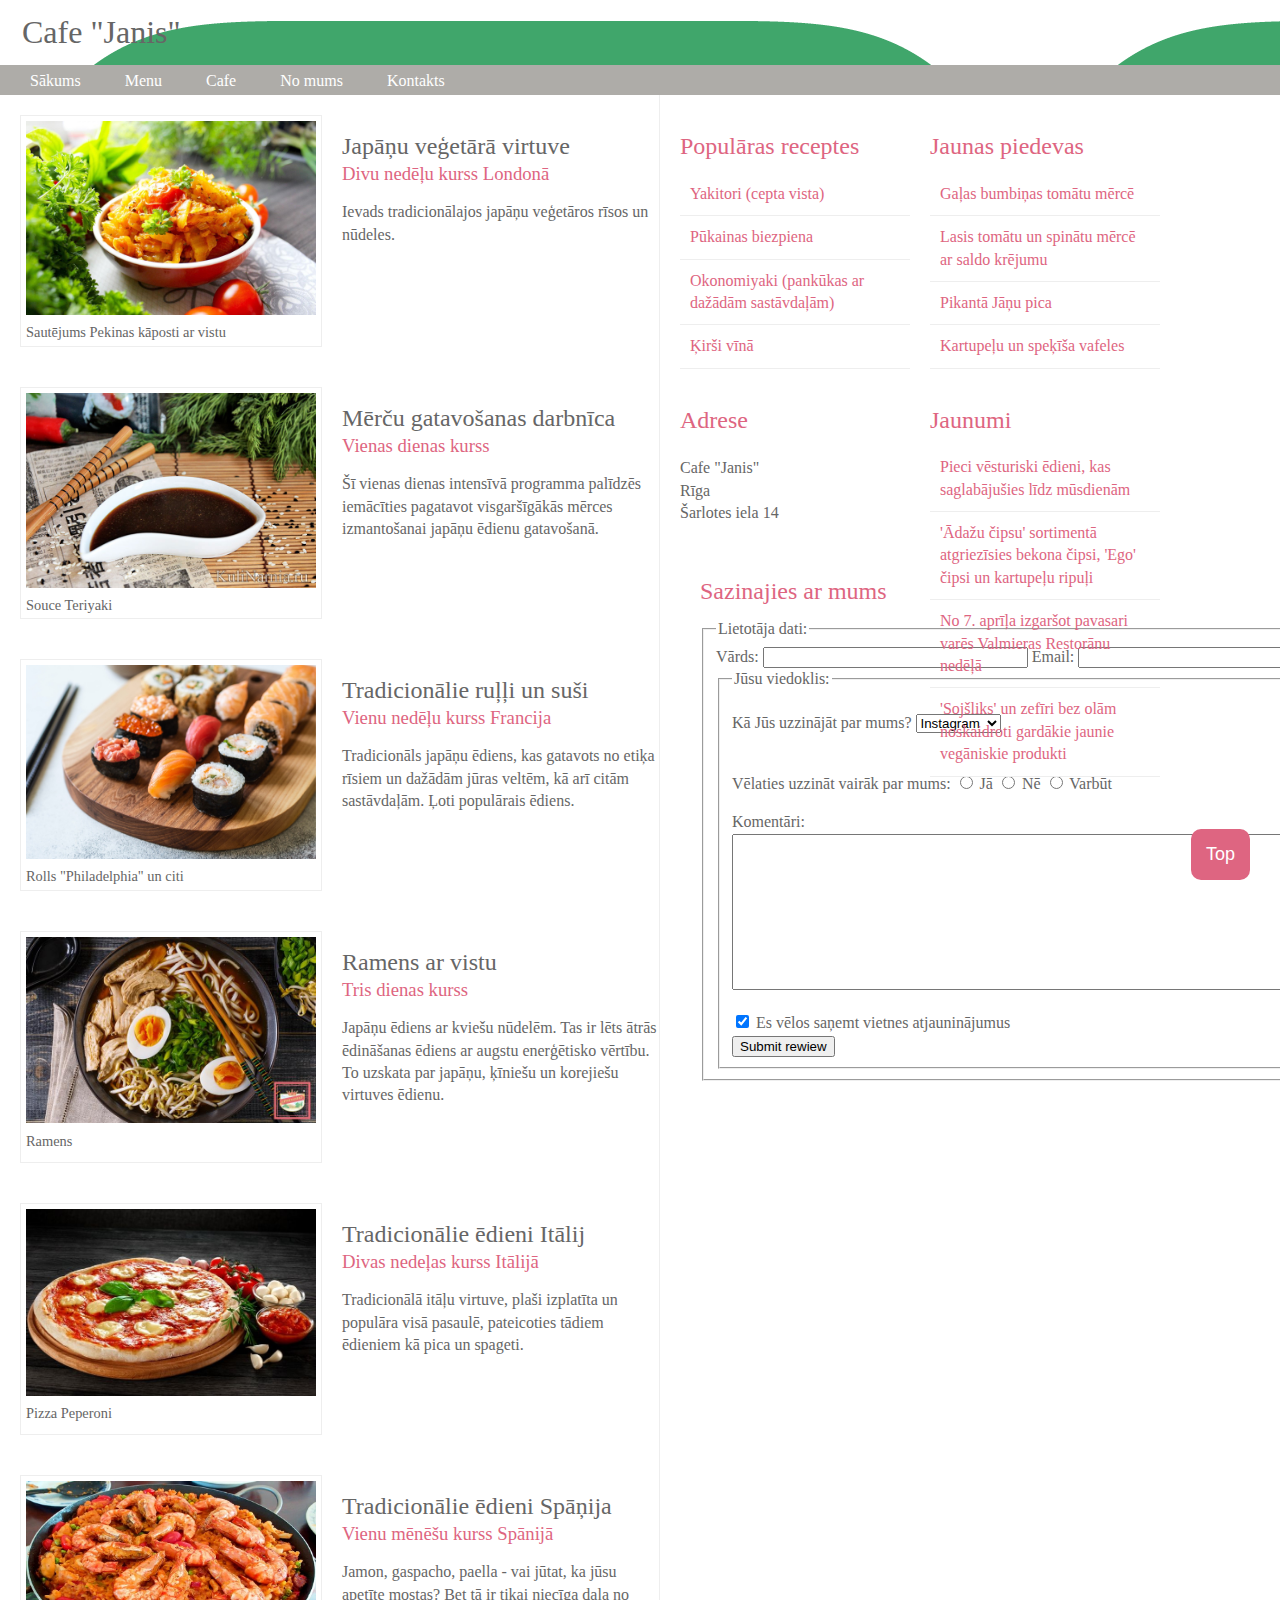
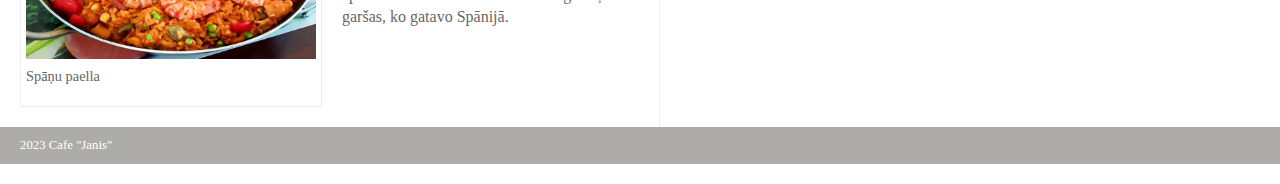
<file: projekta_darba/index.html>
<!DOCTYPE html>
<html lang="lv">
<head>
  <meta charset="UTF-8">
  <meta http-equiv="X-UA-Compatible" content="IE=edge">
  <meta name="viewport" content="width=device-width, initial-scale=1.0">
  <title>Cafe "Janis"</title>
  <link rel="stylesheet" href="style.css">
</head>
<body>
  <div class="wrapper">
    <header>
      <h1>Cafe "Janis"</h1>
      <nav>
        <ul>
          <li><a href="" class="current">Sākums</a></li>
          <li><a href="menu.html">Menu</a></li>
          <li><a href="">Cafe</a></li>
          <li><a href="">No mums</a></li>
          <li><a href="">Kontakts</a></li>
        </ul>
      </nav>
  </header>
  <section class="courses">
    <article>
      <figure>
        <img src="image/bok-choi.jpg" alt="Bok Choi">
        <figcaption>Sautējums Pekinas kāposti ar vistu</figcaption>
      </figure>
      <hgroup>
        <h2>Japāņu veģetārā virtuve</h2>
        <h3>Divu nedēļu kurss Londonā</h3>
      </hgroup>
      <p>Ievads tradicionālajos japāņu veģetāros rīsos un nūdeles.</p>
    </article>
    <article>
      <figure>
        <img src="image/sous-teriyaki.jpg" alt="Sous Teriyaki">
        <figcaption>Souce Teriyaki</figcaption>
      </figure>
      <hgroup>
        <h2>Mērču gatavošanas darbnīca</h2>
        <h3>Vienas dienas kurss</h3>
      </hgroup>
      <p>Šī vienas dienas intensīvā programma palīdzēs iemācīties pagatavot visgaršīgākās mērces izmantošanai japāņu ēdienu gatavošanā.</p>
    </article>
    <article>
      <figure>
        <img src="image/sushi.jpg" alt="Sushi">
        <figcaption>Rolls "Philadelphia" un citi</figcaption>
      </figure>
      <hgroup>
        <h2>Tradicionālie ruļļi un suši</h2>
        <h3>Vienu nedēļu kurss Francija</h3>
      </hgroup>
      <p>Tradicionāls japāņu ēdiens, kas gatavots no etiķa rīsiem un dažādām jūras veltēm, kā arī citām sastāvdaļām. Ļoti populārais ēdiens.</p>
    </article>
    <article>
      <figure>
        <img src="image/ramen.jpg" alt="Ramen">
        <figcaption>Ramens</figcaption>
      </figure>
      <hgroup>
        <h2>Ramens ar vistu</h2>
        <h3>Tris dienas kurss</h3>
      </hgroup>
      <p>Japāņu ēdiens ar kviešu nūdelēm. Tas ir lēts ātrās ēdināšanas ēdiens ar augstu enerģētisko vērtību. To uzskata par japāņu, ķīniešu un korejiešu virtuves ēdienu.</p>
    </article>
    <article>
      <figure>
        <img src="image/pizza.jpg" alt="Pizza">
        <figcaption>Pizza Peperoni</figcaption>
      </figure>
      <hgroup>
        <h2>Tradicionālie ēdieni Itālij</h2>
        <h3>Divas nedeļas kurss Itālijā</h3>
      </hgroup>
      <p>Tradicionālā itāļu virtuve, plaši izplatīta un populāra visā pasaulē, pateicoties tādiem ēdieniem kā pica un spageti. </p>
    </article>
    <article>
      <figure>
        <img src="image/spain.jpg" alt="Paella">
        <figcaption>Spāņu paella</figcaption>
      </figure>
      <hgroup>
        <h2>Tradicionālie ēdieni Spāņija</h2>
        <h3>Vienu mēnēšu kurss Spānijā</h3>
      </hgroup>
      <p>Jamon, gaspacho, paella - vai jūtat, ka jūsu apetīte mostas? Bet tā ir tikai niecīga daļa no garšas, ko gatavo Spānijā.</p>
    </article>
  </section>
  <aside>
    <section class="popular-recipes">
      <h2>Populāras receptes</h2>
      <a href="yakitori.html">Yakitori (cepta vista)</a>
      <a href="piradzini.html">Pūkainas biezpiena</a>
      <a href="okonomiyaki.html">Okonomiyaki (pankūkas ar dažādām sastāvdaļām)</a>
      <a href="ķirši vīnā.html">Ķirši vīnā</a>
    </section>
    <section class="contact-details">
      <h2>Adrese</h2>
      <p>Cafe "Janis"<br>
      Rīga <br>
      Šarlotes iela 14</p>
    </section>
    <aside>
      <section class="reg-form">
        <h2>Sazinajies ar mums</h2>
        <form>
          <fieldset>
            <legend>
              Lietotāja dati:
            </legend>
            <label>
              Vārds:
              <input type="text" name="name" size="30" maxlenght="100">
            </label>
              <label>
              Email:
              <input type="text" name="email" size="30" maxlength="100">
            </label>
            <br>
            <fieldset>
              <legend>
                Jūsu viedoklis:
              </legend>
              <p>
                <label for="hear-about">
                  Kā Jūs uzzinājāt par mums?
                </label>
                <select name="referrer" id="hear-about">
                  <option value="inst">Instagram</option>
                  <option value="facebook">Facebook</option>
                  <option value="reddit">Reddit</option>
                  <option value="whatsapp">Whats'app</option>
                  <option value="google">Google</option>
                </select>
              </p>
              <p>
                <br>
                <label>
                  Vēlaties uzzināt vairāk par mums:
                  <input type="radio" name="rating" value="yes">
                  Jā
                </label>
                <label>
                  <input type="radio" name="rating" value="no">
                  Nē
                </label>
                <label>
                  <input type="radio" name="rating" value="maybe">
                  Varbūt
                </label>
              </p>
              <p>
                <label for="comments">
                  Komentāri:
                </label>
                <br>
                <textarea name="com" id="comments" cols="80" rows="10"></textarea>
              </p>
              <label>
                <input type="checkbox" name="subcribe" checked="checked">
                Es vēlos saņemt vietnes atjauninājumus
              </label>
              <br>
              <input type="submit" value="Submit rewiew">
            </fieldset>
          </fieldset>
        </form>
      </section>
    </aside>
  </aside>
  <aside>
    <section class="jaunas-piedevas">
      <h2>Jaunas piedevas</h2>
      <a href="bumbiņas.html">Gaļas bumbiņas tomātu mērcē</a>
      <a href="lasis.html">Lasis tomātu un spinātu mērcē ar saldo krējumu</a>
      <a href="pica.html">Pikantā Jāņu pica</a>
      <a href="vafeles.html">Kartupeļu un speķīša vafeles</a>
    </section>
  </aside>
  <aside>
    <section class="news">
      <h2>Jaunumi</h2>
      <a href="https://www.delfi.lv/tasty/jaunumi/pieci-vesturiski-edieni-kas-saglabajusies-lidz-musdienam.d?id=54845096">Pieci vēsturiski ēdieni, kas saglabājušies līdz mūsdienām</a>
      <a href="https://www.delfi.lv/tasty/jaunumi/adazu-cipsu-sortimenta-atgriezisies-bekona-cipsi-ego-cipsi-un-kartupelu-ripuli.d?id=55355798">'Ādažu čipsu' sortimentā atgriezīsies bekona čipsi, 'Ego' čipsi un kartupeļu ripuļi</a>
      <a href="https://www.delfi.lv/tasty/jaunumi/no-7-aprila-izgarsot-pavasari-vares-valmieras-restoranu-nedela.d?id=55362602">No 7. aprīļa izgaršot pavasari varēs Valmieras Restorānu nedēļā</a>
      <a href="https://www.delfi.lv/tasty/jaunumi/sojsliks-un-zefiri-bez-olam-noskaidroti-gardakie-jaunie-veganiskie-produkti.d?id=55338058">'Sojšliks' un zefīri bez olām noskaidroti gardākie jaunie vegāniskie produkti</a>
    </section>
  </aside>
<footer>
  2023 Cafe "Janis"
</footer>
</div>
<button onclick="topFunction()" id="myBtn" title="Go to top">Top</button>
<script src="main.js"></script>
</body>
</html>
</file>
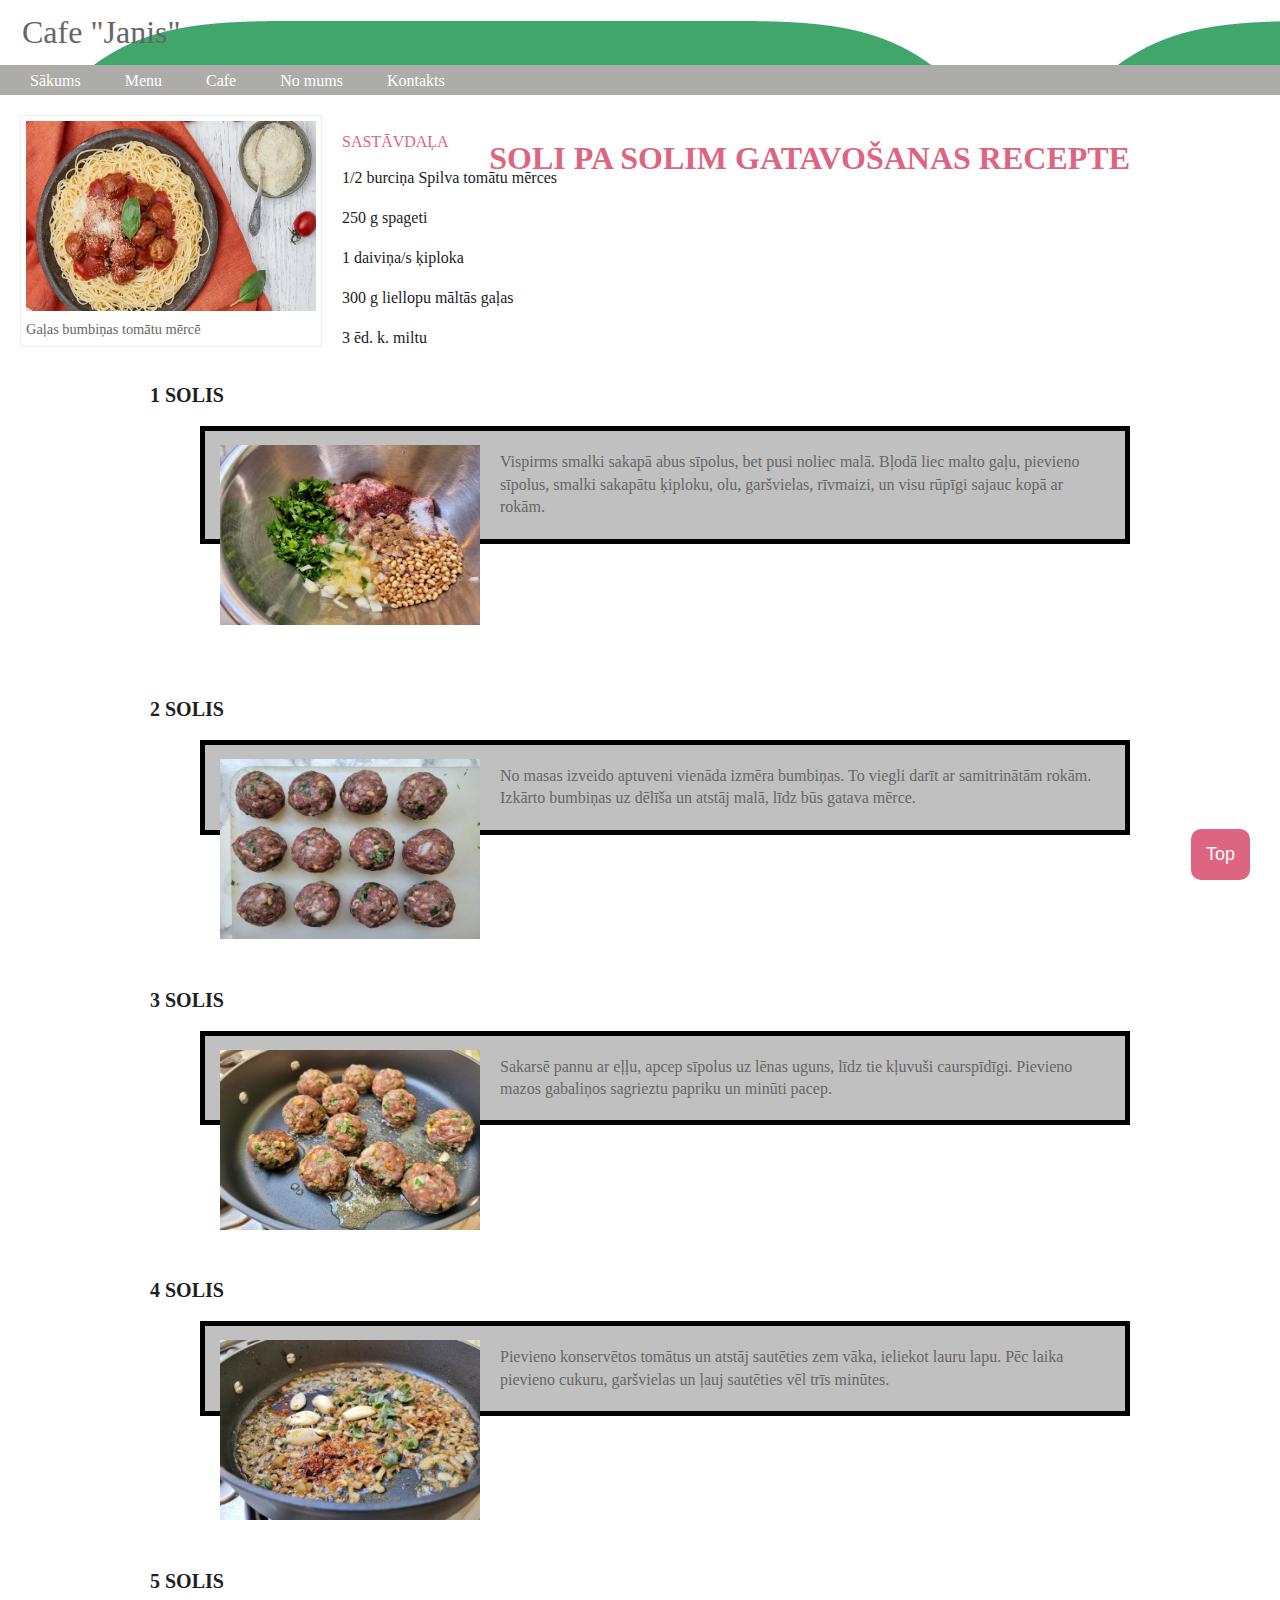
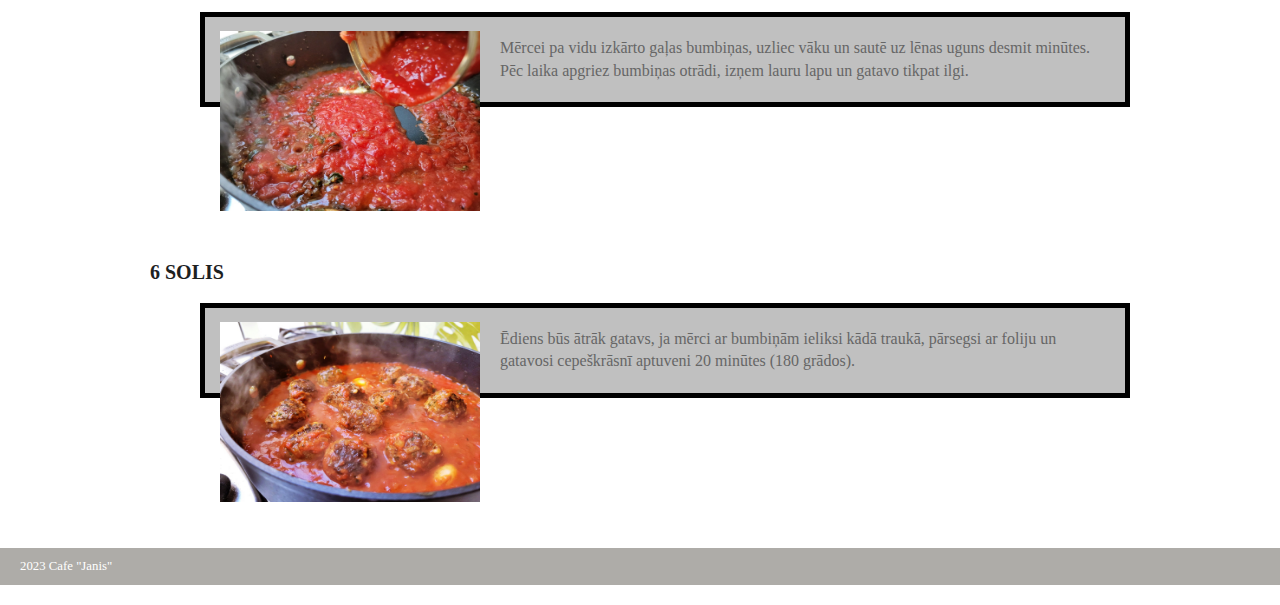
<file: projekta_darba/bumbiņas.html>
<!DOCTYPE html>
<html lang="en">
<head>
  <meta charset="UTF-8">
  <meta http-equiv="X-UA-Compatible" content="IE=edge">
  <meta name="viewport" content="width=device-width, initial-scale=1.0">
  <title>Gaļas bumbiņas tomātu mērcē</title>
  <link rel="stylesheet" href="style.css">
</head>
<body>
  <div class="wrapper">
  <header>
    <h1>Cafe "Janis"</h1>
    <nav>
      <ul>
        <li><a href="index.html" class="current">Sākums</a></li>
        <li><a href="menu.html">Menu</a></li>
        <li><a href="">Cafe</a></li>
        <li><a href="">No mums</a></li>
        <li><a href="">Kontakts</a></li>
      </ul>
    </nav>
</header>
<section class="recept"></section>
  <div class="body-yakitori">
    <div class="header-yakitori">
      <figure>
        <img src="image/bumbiņas.jpg" alt="Okonomiyaki" class="img-yak">
        <figcaption>Gaļas bumbiņas tomātu mērcē</figcaption>
      </figure>
    <div class="ingr-yakitori">
      <p class="ingr-txt"><span>SASTĀVDAĻA</span> <br>
        <ul>
          <li class="recipe-ing">1/2 burciņa Spilva tomātu mērces</li><br>
          <li class="recipe-ing">250 g spageti</li><br>
          <li class="recipe-ing">1 daiviņa/s ķiploka</li><br>
          <li class="recipe-ing">300 g liellopu māltās gaļas</li><br>
          <li class="recipe-ing">3 ēd. k. miltu</li><br>
        </ul>
      </div>
      <div class="recept-yakitori">
        <h1 class="h1-yak">SOLI PA SOLIM GATAVOŠANAS RECEPTE</h1>
          <div class="recept-step">
            <h3 class="recept-title-step">1 SOLIS</h3>
            <img src="image/bumb1.jpg" alt="" class="recept-image-step-ķir">
            <p class="recept-txt">Vispirms smalki sakapā abus sīpolus, bet pusi noliec malā. Bļodā liec malto gaļu, pievieno sīpolus, smalki sakapātu ķiploku, olu, garšvielas, rīvmaizi, un visu rūpīgi sajauc kopā ar rokām.</p>
          </div>
          <div class="recept-step">
            <h3 class="recept-title-step">2 SOLIS</h3>
            <img src="image/bumb2.jpg" alt="" class="recept-image-step-ķir">
            <p class="recept-txt">No masas izveido aptuveni vienāda izmēra bumbiņas. To viegli darīt ar samitrinātām rokām. Izkārto bumbiņas uz dēlīša un atstāj malā, līdz būs gatava mērce.</p>
          </div>
          <div class="recept-step">
            <h3 class="recept-title-step">3 SOLIS</h3>
            <img src="image/bumb3.jpg" alt="" class="recept-image-step-ķir">
            <p class="recept-txt">Sakarsē pannu ar eļļu, apcep sīpolus uz lēnas uguns, līdz tie kļuvuši caurspīdīgi. Pievieno mazos gabaliņos sagrieztu papriku un minūti pacep.</p>
          </div>
          <div class="recept-step">
            <h3 class="recept-title-step">4 SOLIS</h3>
            <img src="image/bumb4.jpg" alt="" class="recept-image-step-ķir">
            <p class="recept-txt">Pievieno konservētos tomātus un atstāj sautēties zem vāka, ieliekot lauru lapu. Pēc laika pievieno cukuru, garšvielas un ļauj sautēties vēl trīs minūtes.</p>
          </div>
          <div class="recept-step">
            <h3 class="recept-title-step">5 SOLIS</h3>
            <img src="image/bumb5.jpg" alt="" class="recept-image-step-ķir">
            <p class="recept-txt">Mērcei pa vidu izkārto gaļas bumbiņas, uzliec vāku un sautē uz lēnas uguns desmit minūtes. Pēc laika apgriez bumbiņas otrādi, izņem lauru lapu un gatavo tikpat ilgi.</p>
          </div>
          <div class="recept-step">
            <h3 class="recept-title-step">6 SOLIS</h3>
            <img src="image/bumb6.jpg" alt="" class="recept-image-step-ķir">
            <p class="recept-txt">Ēdiens būs ātrāk gatavs, ja mērci ar bumbiņām ieliksi kādā traukā, pārsegsi ar foliju un gatavosi cepeškrāsnī aptuveni 20 minūtes (180 grādos).</p>
          </div>
        </div>
      </div>
      <footer>
        2023 Cafe "Janis"
      </footer>
      <button onclick="topFunction()" id="myBtn" title="Go to top">Top</button>
      <script src="main.js"></script>
  </body>
</html>
</file>
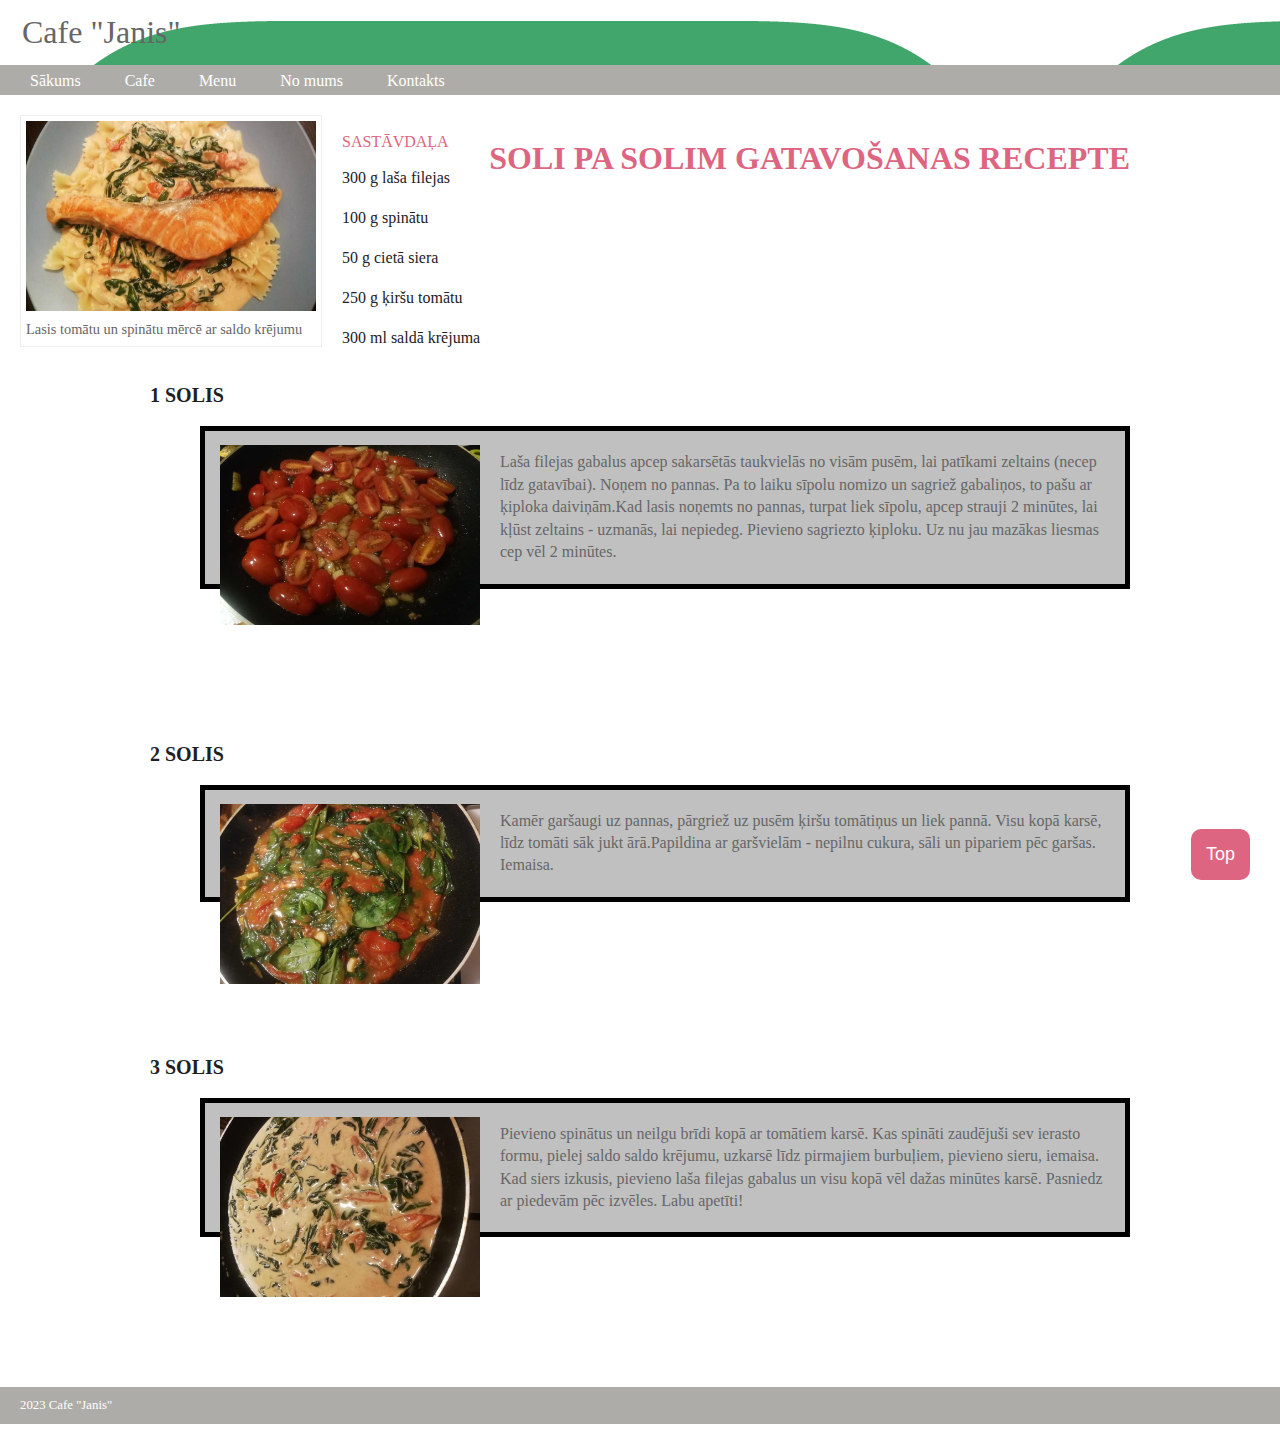
<file: projekta_darba/lasis.html>
<!DOCTYPE html>
<html lang="en">
<head>
  <meta charset="UTF-8">
  <meta http-equiv="X-UA-Compatible" content="IE=edge">
  <meta name="viewport" content="width=device-width, initial-scale=1.0">
  <title>Lasis tomātu un spinātu mērcē ar saldo krējumu</title>
  <link rel="stylesheet" href="style.css">
</head>
<body>
  <div class="wrapper">
  <header>
    <h1>Cafe "Janis"</h1>
    <nav>
      <ul>
        <li><a href="index.html" class="current">Sākums</a></li>
        <li><a href="menu.html">Cafe</a></li>
        <li><a href="">Menu</a></li>
        <li><a href="">No mums</a></li>
        <li><a href="">Kontakts</a></li>
      </ul>
    </nav>
</header>
<section class="recept"></section>
  <div class="body-yakitori">
    <div class="header-yakitori">
      <figure>
        <img src="image/lasis.jpg" alt="Okonomiyaki" class="img-yak">
        <figcaption>Lasis tomātu un spinātu mērcē ar saldo krējumu</figcaption>
      </figure>
    <div class="ingr-yakitori">
      <p class="ingr-txt"><span>SASTĀVDAĻA</span> <br>
        <ul>
          <li class="recipe-ing">300 g laša filejas</li><br>
          <li class="recipe-ing">100 g spinātu</li><br>
          <li class="recipe-ing">50 g cietā siera</li><br>
          <li class="recipe-ing">250 g ķiršu tomātu</li><br>
          <li class="recipe-ing">300 ml saldā krējuma</li><br>
        </ul>
      </div>
      <div class="recept-yakitori">
        <h1 class="h1-yak">SOLI PA SOLIM GATAVOŠANAS RECEPTE</h1>
          <div class="recept-step">
            <h3 class="recept-title-step">1 SOLIS</h3>
            <img src="image/lasis1.jpg" alt="" class="recept-image-step-ķir">
            <p class="recept-txt">Laša filejas gabalus apcep sakarsētās taukvielās no visām pusēm, lai patīkami zeltains (necep līdz gatavībai). Noņem no pannas. Pa to laiku sīpolu nomizo un sagriež gabaliņos, to pašu ar ķiploka daiviņām.Kad lasis noņemts no pannas, turpat liek sīpolu, apcep strauji 2 minūtes, lai kļūst zeltains - uzmanās, lai nepiedeg. Pievieno sagriezto ķiploku. Uz nu jau mazākas liesmas cep vēl 2 minūtes.</p>
          </div>
          <div class="recept-step">
            <h3 class="recept-title-step">2 SOLIS</h3>
            <img src="image/lasis2.jpg" alt="" class="recept-image-step-ķir">
            <p class="recept-txt">Kamēr garšaugi uz pannas, pārgriež uz pusēm ķiršu tomātiņus un liek pannā. Visu kopā karsē, līdz tomāti sāk jukt ārā.Papildina ar garšvielām - nepilnu cukura, sāli un pipariem pēc garšas. Iemaisa.</p>
          </div>
          <div class="recept-step">
            <h3 class="recept-title-step">3 SOLIS</h3>
            <img src="image/lasis3.jpg" alt="" class="recept-image-step-ķir">
            <p class="recept-txt">Pievieno spinātus un neilgu brīdi kopā ar tomātiem karsē. Kas spināti zaudējuši sev ierasto formu, pielej saldo saldo krējumu, uzkarsē līdz pirmajiem burbuļiem, pievieno sieru, iemaisa. Kad siers izkusis, pievieno laša filejas gabalus un visu kopā vēl dažas minūtes karsē. Pasniedz ar piedevām pēc izvēles. Labu apetīti!</p>
          </div>
        </div>
      </div>
      <footer>
        2023 Cafe "Janis"
      </footer>
      <button onclick="topFunction()" id="myBtn" title="Go to top">Top</button>
      <script src="main.js"></script>
  </body>
</html>
</file>
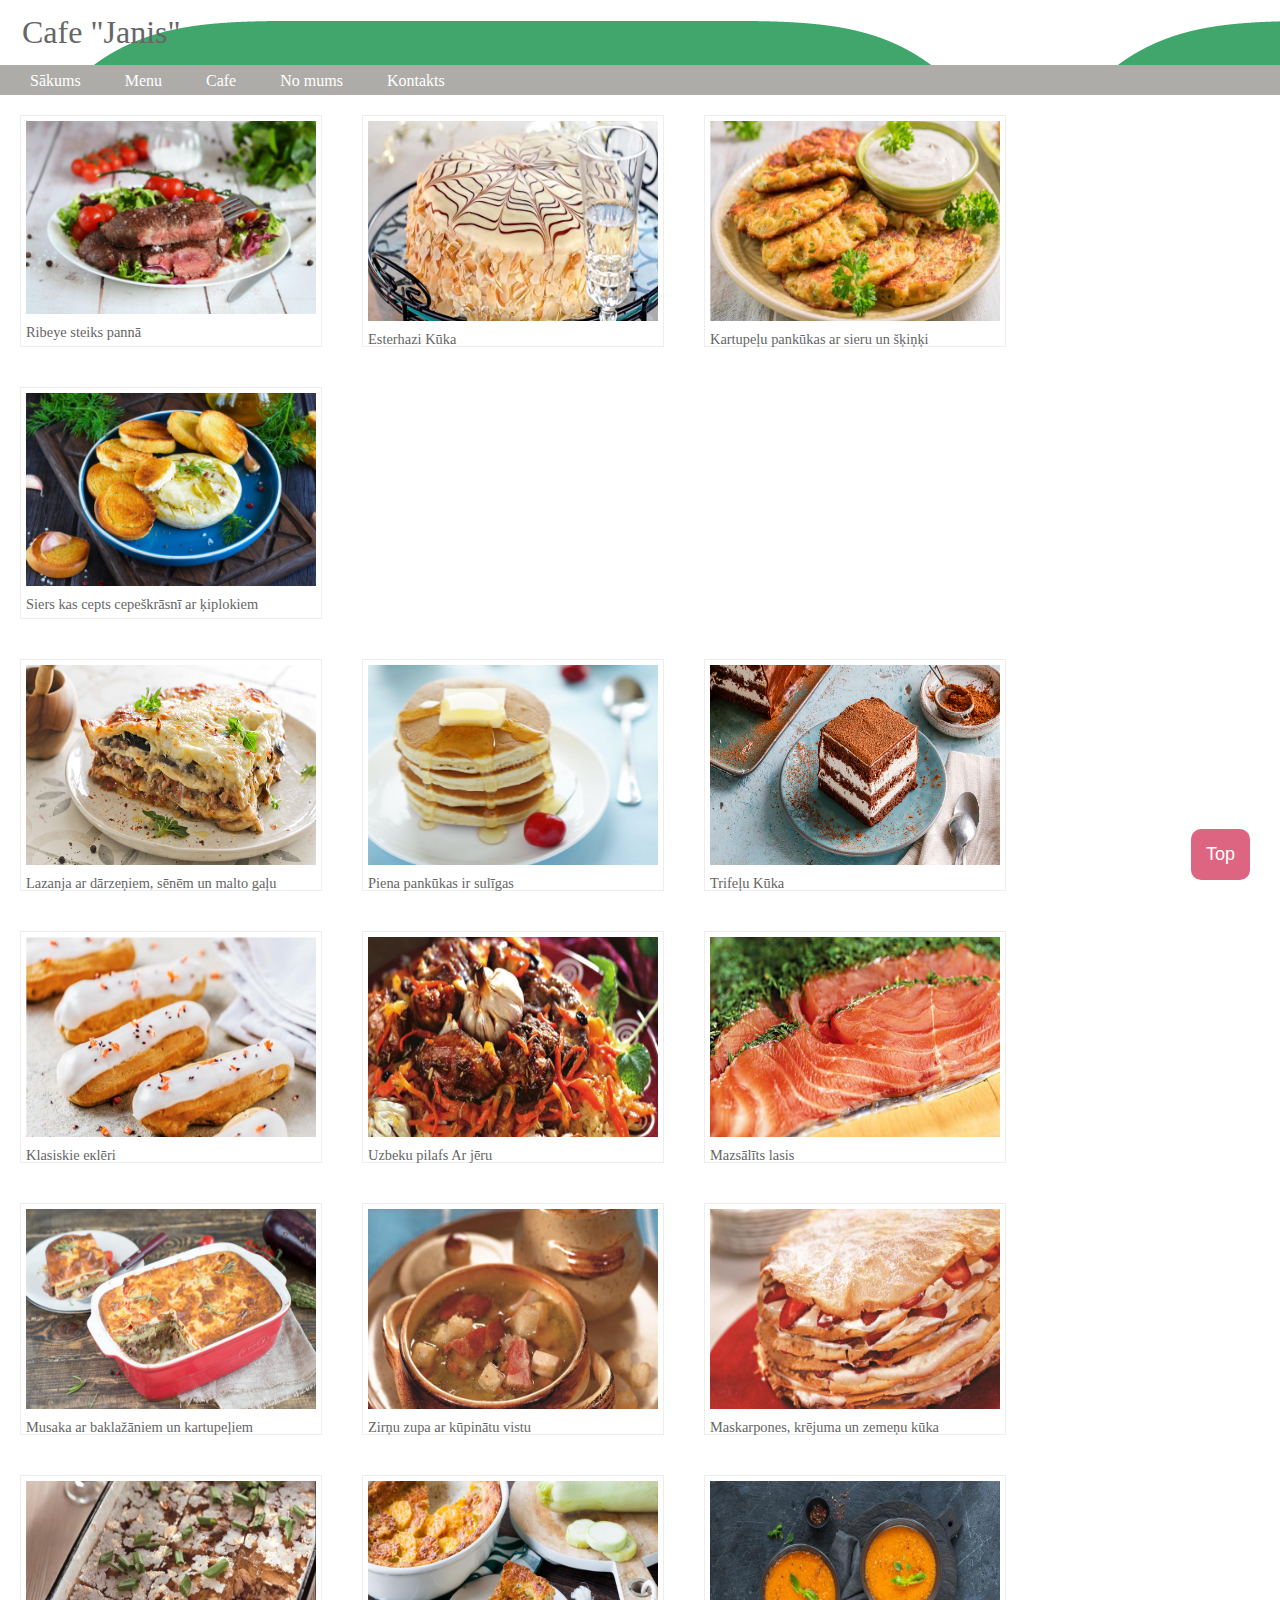
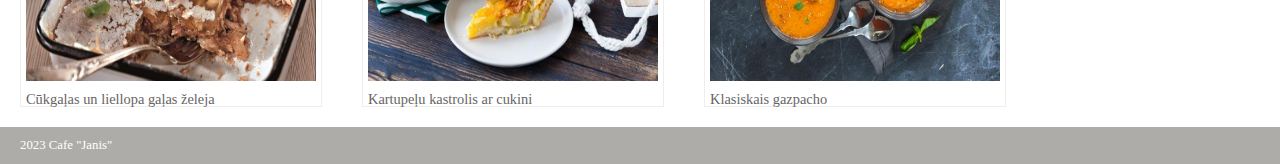
<file: projekta_darba/menu.html>
<!DOCTYPE html>
<html lang="en">
<head>
  <meta charset="UTF-8">
  <meta http-equiv="X-UA-Compatible" content="IE=edge">
  <meta name="viewport" content="width=device-width, initial-scale=1.0">
  <title> Cafe "Janis"</title>
  <link rel="stylesheet" href="style.css">
</head>
<body>
  <header>
    <h1>Cafe "Janis"</h1>
    <nav>
      <ul>
        <li><a href="index.html" class="current">Sākums</a></li>
        <li><a href="menu.html">Menu</a></li>
        <li><a href="">Cafe</a></li>
        <li><a href="">No mums</a></li>
        <li><a href="">Kontakts</a></li>
      </ul>
    </nav>
</header>
<section class="menu">
    <figure class="ribay-menu">
      <img src="image/steik-ribai-na-skovorode_1602230082_11_max.jpg" alt="Steik Ribai">
      <figcaption>Ribeye steiks pannā</figcaption>
    </figure>
    <figure class="sub-center">
      <img class="pank-img" src="image/tort2.jpg" alt="Syr">
      <figcaption>Esterhazi Kūka</figcaption>
    </figure>
    <figure class="sub-center">
      <img class="pank-img" src="image/kart.jpg" alt="Syr">
      <figcaption>Kartupeļu pankūkas ar sieru un šķiņķi</figcaption>
    </figure>
    <figure>
      <img src="image/syr-kamamber-zapechennyi-v-duxovke-s-chesnokom_1648281718_11_max.jpg" alt="Syr">
      <figcaption>Siers kas cepts cepeškrāsnī ar ķiplokiem</figcaption>
    </figure>
  <article class="pank-menu">
    <figure>
      <img class="pank-img" src="image/lazania.jpg" alt="Syr">
      <figcaption>Lazanja ar dārzeņiem, sēnēm un malto gaļu</figcaption>
    </figure>
    <figure class="sub-center">
      <img class="pank-img" src="image/pankeiki-na-moloke_1614588045_9_max.jpg" alt="Syr">
      <figcaption>Piena pankūkas ir sulīgas</figcaption>
    </figure>
    <figure class="sub-center">
      <img class="pank-img" src="image/tort.jpg" alt="Syr">
      <figcaption>Trifeļu Kūka</figcaption>
    </figure>
    <figure class="sub-center">
      <img class="pank-img" src="image/ekleri.jpg" alt="Syr">
      <figcaption>Klasiskie eкlēri</figcaption>
    </figure>
    <figure class="sub-center">
      <img class="pank-img" src="image/plovjpg.jpg" alt="Syr">
      <figcaption>Uzbeku pilafs Ar jēru</figcaption>
    </figure>
    <figure class="sub-center">
      <img class="pank-img" src="image/lasos.jpg" alt="Syr">
      <figcaption>Mazsālīts lasis</figcaption>
    </figure>
    <figure class="sub-center">
      <img class="pank-img" src="image/musaka.jpg" alt="Syr">
      <figcaption>Musaka ar baklažāniem un kartupeļiem</figcaption>
    </figure>
    <figure class="sub-center">
      <img class="pank-img" src="image/soup.jpg" alt="Syr">
      <figcaption>Zirņu zupa ar kūpinātu vistu</figcaption>
    </figure>
    <figure class="sub-center">
      <img class="pank-img" src="image/mascorpone.jpg" alt="Syr">
      <figcaption>Maskarpones, krējuma un zemeņu kūka</figcaption>
    </figure>
    <figure class="sub-center">
      <img class="pank-img" src="image/holod.jpg" alt="Syr">
      <figcaption>Cūkgaļas un liellopa gaļas želeja</figcaption>
    </figure>
    <figure class="sub-center">
      <img class="pank-img" src="image/kabachol.jpg" alt="Syr">
      <figcaption>Kartupeļu kastrolis ar cukini</figcaption>
    </figure>
    <figure class="sub-center">
      <img class="pank-img" src="image/caspacho.jpg" alt="Syr">
      <figcaption>Klasiskais gazpacho</figcaption>
    </figure>
</section>
<footer>
  2023 Cafe "Janis"
</footer>
</div>
<button onclick="topFunction()" id="myBtn" title="Go to top">Top</button>
<script src="main.js"></script>
</body>
</html>
</file>
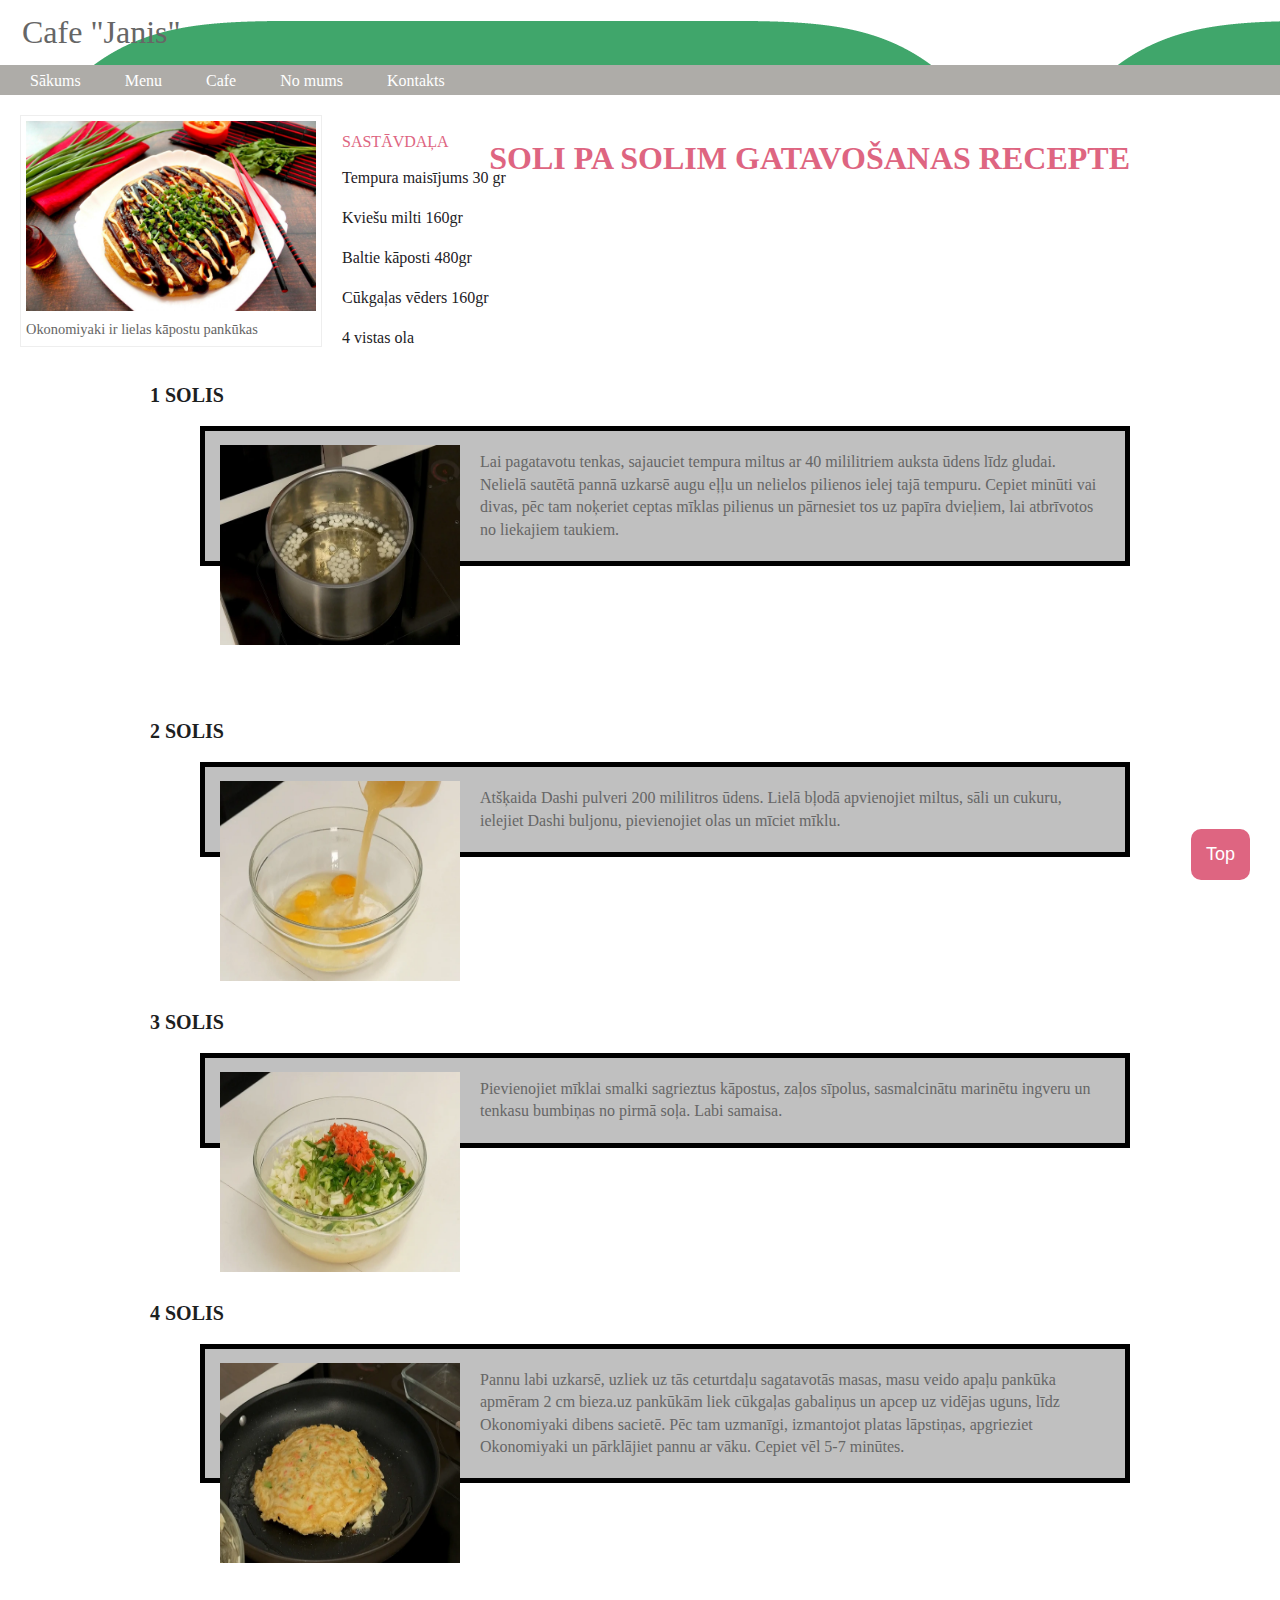
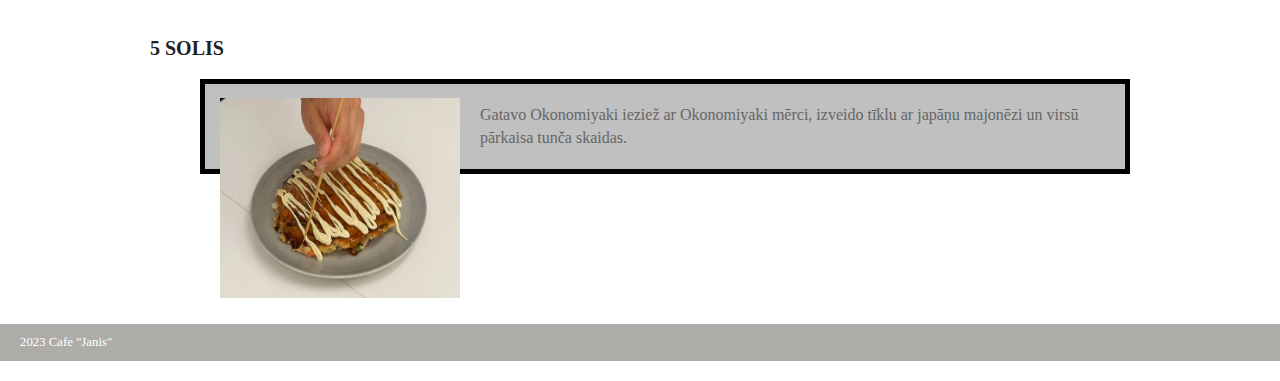
<file: projekta_darba/okonomiyaki.html>
<!DOCTYPE html>
<html lang="en">
<head>
  <meta charset="UTF-8">
  <meta http-equiv="X-UA-Compatible" content="IE=edge">
  <meta name="viewport" content="width=device-width, initial-scale=1.0">
  <title>Okonomiyaki</title>
  <link rel="stylesheet" href="style.css">
</head>
<body>
  <div class="wrapper">
  <header>
    <h1>Cafe "Janis"</h1>
    <nav>
      <ul>
        <li><a href="index.html" class="current">Sākums</a></li>
        <li><a href="menu.html">Menu</a></li>
        <li><a href="">Cafe</a></li>
        <li><a href="">No mums</a></li>
        <li><a href="">Kontakts</a></li>
      </ul>
    </nav>
</header>
<section class="recept"></section>
  <div class="body-yakitori">
    <div class="header-yakitori">
      <figure>
        <img src="image/okonomiyaki.jpg" alt="Okonomiyaki" class="img-yak">
        <figcaption>Okonomiyaki ir lielas kāpostu pankūkas</figcaption>
      </figure>
    <div class="ingr-yakitori">
      <p class="ingr-txt"><span>SASTĀVDAĻA</span> <br>
        <ul>
          <li class="recipe-ing">Tempura maisījums 30 gr</li><br>
          <li class="recipe-ing">Kviešu milti 160gr</li><br>
          <li class="recipe-ing">Baltie kāposti 480gr</li><br>
          <li class="recipe-ing">Cūkgaļas vēders 160gr</li><br>
          <li class="recipe-ing">4 vistas ola</li><br>
        </ul>
      </div>
      <div class="recept-yakitori">
        <h1 class="h1-yak">SOLI PA SOLIM GATAVOŠANAS RECEPTE</h1>
          <div class="recept-step">
            <h3 class="recept-title-step">1 SOLIS</h3>
            <img src="image/okay1.jpg" alt="" class="recept-image-step-ok">
            <p class="recept-txt">Lai pagatavotu tenkas, sajauciet tempura miltus ar 40 mililitriem auksta ūdens līdz gludai. Nelielā sautētā pannā uzkarsē augu eļļu un nelielos pilienos ielej tajā tempuru. Cepiet minūti vai divas, pēc tam noķeriet ceptas mīklas pilienus un pārnesiet tos uz papīra dvieļiem, lai atbrīvotos no liekajiem taukiem.</p>
          </div>
          <div class="recept-step">
            <h3 class="recept-title-step">2 SOLIS</h3>
            <img src="image/okay2.jpg" alt="" class="recept-image-step-ok">
            <p class="recept-txt">Atšķaida Dashi pulveri 200 mililitros ūdens. Lielā bļodā apvienojiet miltus, sāli un cukuru, ielejiet Dashi buljonu, pievienojiet olas un mīciet mīklu.</p>
          </div>
          <div class="recept-step">
            <h3 class="recept-title-step">3 SOLIS</h3>
            <img src="image/okay3.jpg" alt="" class="recept-image-step-ok">
            <p class="recept-txt">Pievienojiet mīklai smalki sagrieztus kāpostus, zaļos sīpolus, sasmalcinātu marinētu ingveru un tenkasu bumbiņas no pirmā soļa. Labi samaisa.</p>
          </div>
          <div class="recept-step">
            <h3 class="recept-title-step">4 SOLIS</h3>
            <img src="image/okay4.jpg" alt="" class="recept-image-step-ok">
            <p class="recept-txt">Pannu labi uzkarsē, uzliek uz tās ceturtdaļu sagatavotās masas, masu veido apaļu pankūka apmēram 2 cm bieza.uz pankūkām liek cūkgaļas gabaliņus un apcep uz vidējas uguns, līdz Okonomiyaki dibens sacietē. Pēc tam uzmanīgi, izmantojot platas lāpstiņas, apgrieziet Okonomiyaki un pārklājiet pannu ar vāku. Cepiet vēl 5-7 minūtes.</p>
          </div>
          <div class="recept-step">
            <h3 class="recept-title-step">5 SOLIS</h3>
            <img src="image/okay5.jpg" alt="" class="recept-image-step-ok">
            <p class="recept-txt">Gatavo Okonomiyaki ieziež ar Okonomiyaki mērci, izveido tīklu ar japāņu majonēzi un virsū pārkaisa tunča skaidas.</p>
          </div>
        </div>
      </div>
      <footer>
        2023 Cafe "Janis"
      </footer>
      <button onclick="topFunction()" id="myBtn" title="Go to top">Top</button>
    <script src="main.js"></script>
  </body>
</html>
</file>
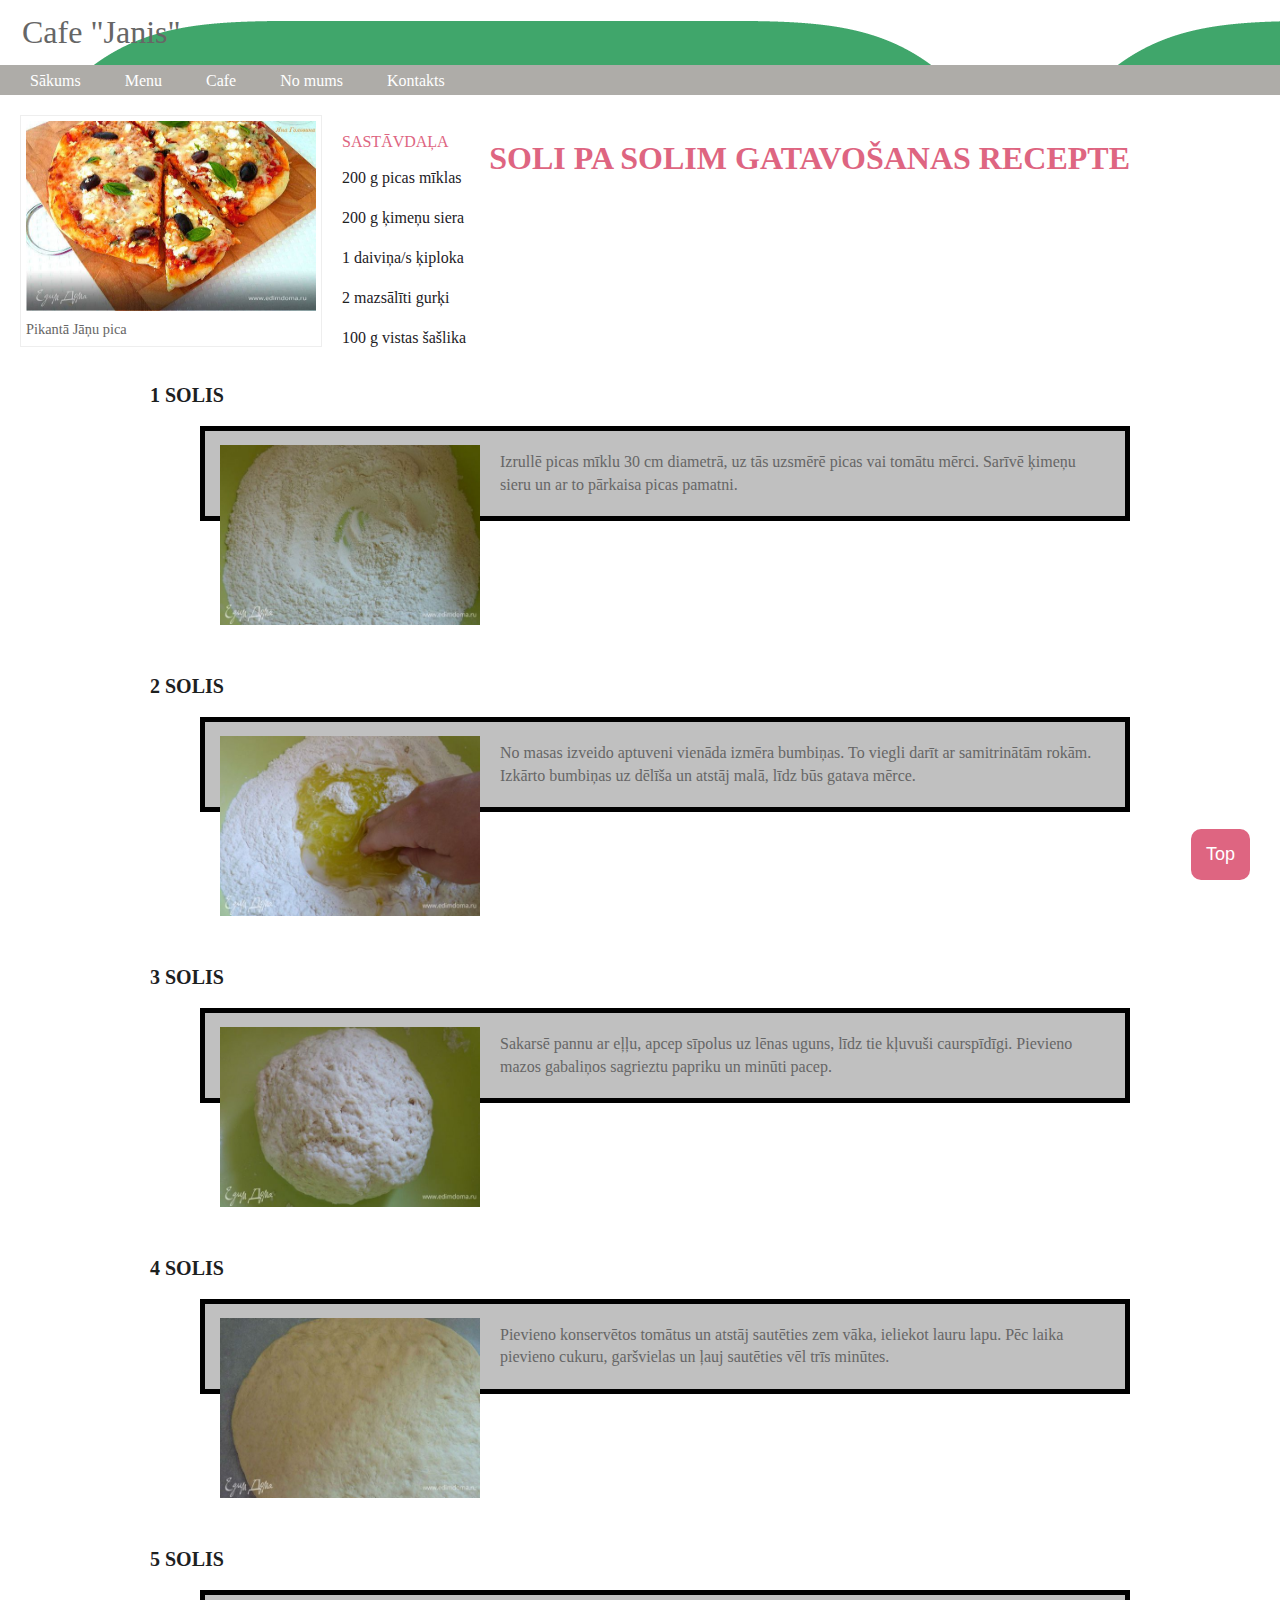
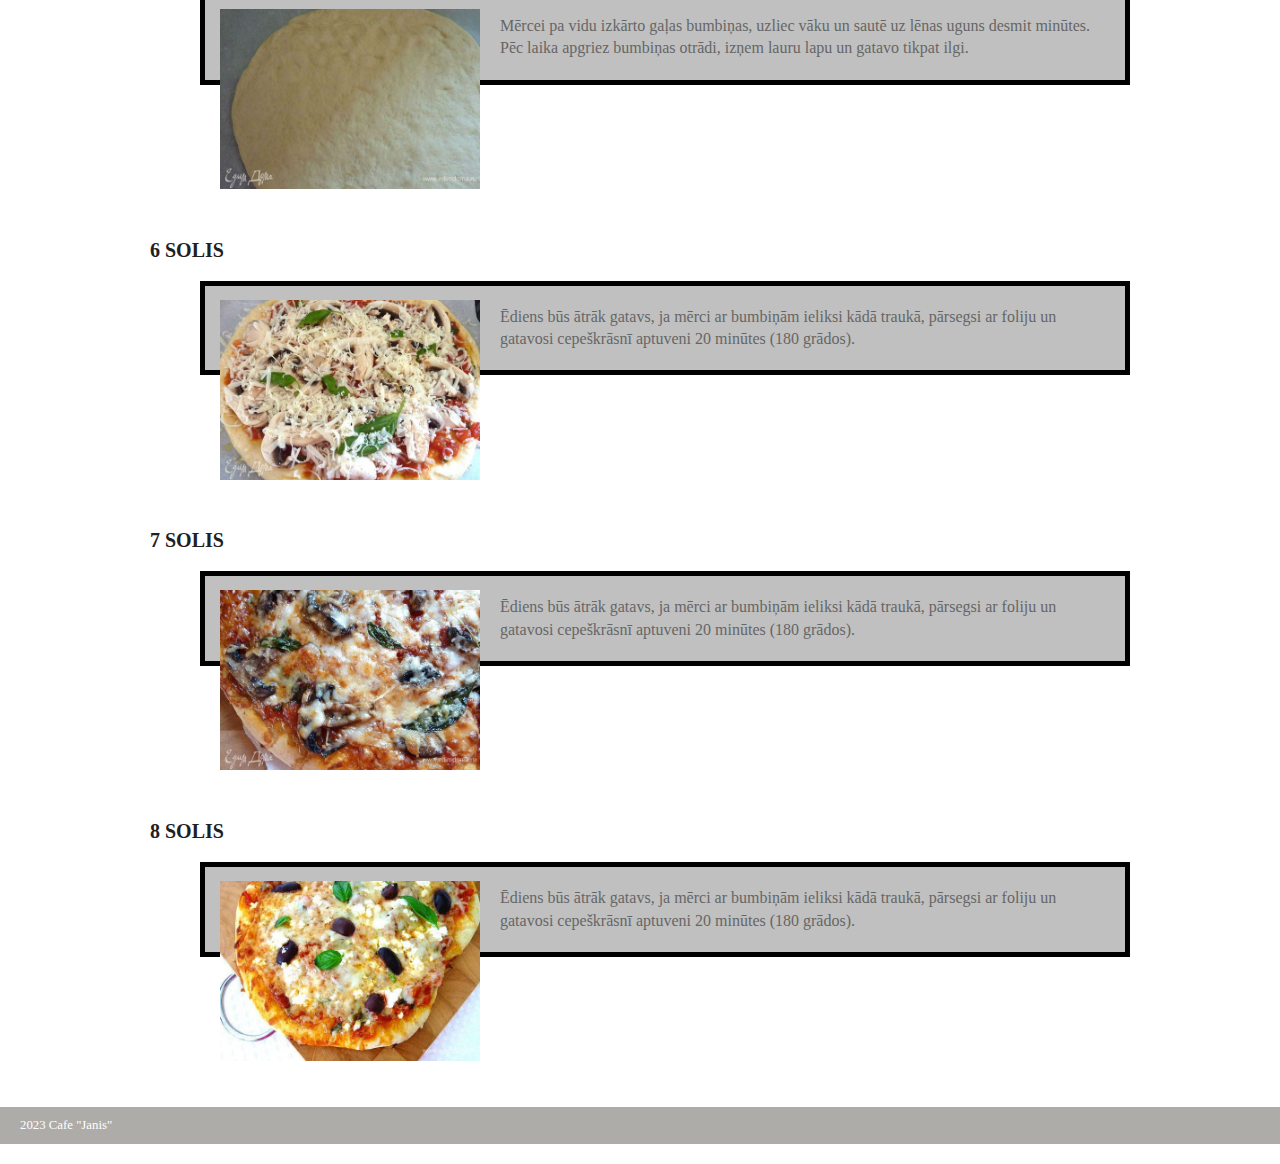
<file: projekta_darba/pica.html>
<!DOCTYPE html>
<html lang="en">
<head>
  <meta charset="UTF-8">
  <meta http-equiv="X-UA-Compatible" content="IE=edge">
  <meta name="viewport" content="width=device-width, initial-scale=1.0">
  <title>Pikantā Jāņu pica</title>
  <link rel="stylesheet" href="style.css">
</head>
<body>
  <div class="wrapper">
  <header>
    <h1>Cafe "Janis"</h1>
    <nav>
      <ul>
        <li><a href="index.html" class="current">Sākums</a></li>
        <li><a href="menu.html">Menu</a></li>
        <li><a href="">Cafe</a></li>
        <li><a href="">No mums</a></li>
        <li><a href="">Kontakts</a></li>
      </ul>
    </nav>
</header>
<section class="recept"></section>
  <div class="body-yakitori">
    <div class="header-yakitori">
      <figure>
        <img src="image/pica.jpg" alt="Okonomiyaki" class="img-yak">
        <figcaption>Pikantā Jāņu pica</figcaption>
      </figure>
    <div class="ingr-yakitori">
      <p class="ingr-txt"><span>SASTĀVDAĻA</span> <br>
        <ul>
          <li class="recipe-ing">200 g picas mīklas</li><br>
          <li class="recipe-ing">200 g ķimeņu siera</li><br>
          <li class="recipe-ing">1 daiviņa/s ķiploka</li><br>
          <li class="recipe-ing">2 mazsālīti gurķi</li><br>
          <li class="recipe-ing">100 g vistas šašlika</li><br>
        </ul>
      </div>
      <div class="recept-yakitori">
        <h1 class="h1-yak">SOLI PA SOLIM GATAVOŠANAS RECEPTE</h1>
          <div class="recept-step">
            <h3 class="recept-title-step">1 SOLIS</h3>
            <img src="image/pica1.jpg" alt="" class="recept-image-step-ķir">
            <p class="recept-txt">Izrullē picas mīklu 30 cm diametrā, uz tās uzsmērē picas vai tomātu mērci. Sarīvē ķimeņu sieru un ar to pārkaisa picas pamatni.

            </p>
          </div>
          <div class="recept-step">
            <h3 class="recept-title-step">2 SOLIS</h3>
            <img src="image/pica2.jpg" alt="" class="recept-image-step-ķir">
            <p class="recept-txt">No masas izveido aptuveni vienāda izmēra bumbiņas. To viegli darīt ar samitrinātām rokām. Izkārto bumbiņas uz dēlīša un atstāj malā, līdz būs gatava mērce.</p>
          </div>
          <div class="recept-step">
            <h3 class="recept-title-step">3 SOLIS</h3>
            <img src="image/pica3.jpg" alt="" class="recept-image-step-ķir">
            <p class="recept-txt">Sakarsē pannu ar eļļu, apcep sīpolus uz lēnas uguns, līdz tie kļuvuši caurspīdīgi. Pievieno mazos gabaliņos sagrieztu papriku un minūti pacep.</p>
          </div>
          <div class="recept-step">
            <h3 class="recept-title-step">4 SOLIS</h3>
            <img src="image/pica4.jpg" alt="" class="recept-image-step-ķir">
            <p class="recept-txt">Pievieno konservētos tomātus un atstāj sautēties zem vāka, ieliekot lauru lapu. Pēc laika pievieno cukuru, garšvielas un ļauj sautēties vēl trīs minūtes.</p>
          </div>
          <div class="recept-step">
            <h3 class="recept-title-step">5 SOLIS</h3>
            <img src="image/pica5.jpg" alt="" class="recept-image-step-ķir">
            <p class="recept-txt">Mērcei pa vidu izkārto gaļas bumbiņas, uzliec vāku un sautē uz lēnas uguns desmit minūtes. Pēc laika apgriez bumbiņas otrādi, izņem lauru lapu un gatavo tikpat ilgi.</p>
          </div>
          <div class="recept-step">
            <h3 class="recept-title-step">6 SOLIS</h3>
            <img src="image/pica6.jpg" alt="" class="recept-image-step-ķir">
            <p class="recept-txt">Ēdiens būs ātrāk gatavs, ja mērci ar bumbiņām ieliksi kādā traukā, pārsegsi ar foliju un gatavosi cepeškrāsnī aptuveni 20 minūtes (180 grādos).</p>
          </div>
          <div class="recept-step">
            <h3 class="recept-title-step">7 SOLIS</h3>
            <img src="image/pica7.jpg" alt="" class="recept-image-step-ķir">
            <p class="recept-txt">Ēdiens būs ātrāk gatavs, ja mērci ar bumbiņām ieliksi kādā traukā, pārsegsi ar foliju un gatavosi cepeškrāsnī aptuveni 20 minūtes (180 grādos).</p>
          </div>
          <div class="recept-step">
            <h3 class="recept-title-step">8 SOLIS</h3>
            <img src="image/pica8.jpg" alt="" class="recept-image-step-ķir">
            <p class="recept-txt">Ēdiens būs ātrāk gatavs, ja mērci ar bumbiņām ieliksi kādā traukā, pārsegsi ar foliju un gatavosi cepeškrāsnī aptuveni 20 minūtes (180 grādos).</p>
          </div>
        </div>
      </div>
      <footer>
        2023 Cafe "Janis"
      </footer>
      <button onclick="topFunction()" id="myBtn" title="Go to top">Top</button>
      <script src="main.js"></script>
  </body>
</html>
</file>
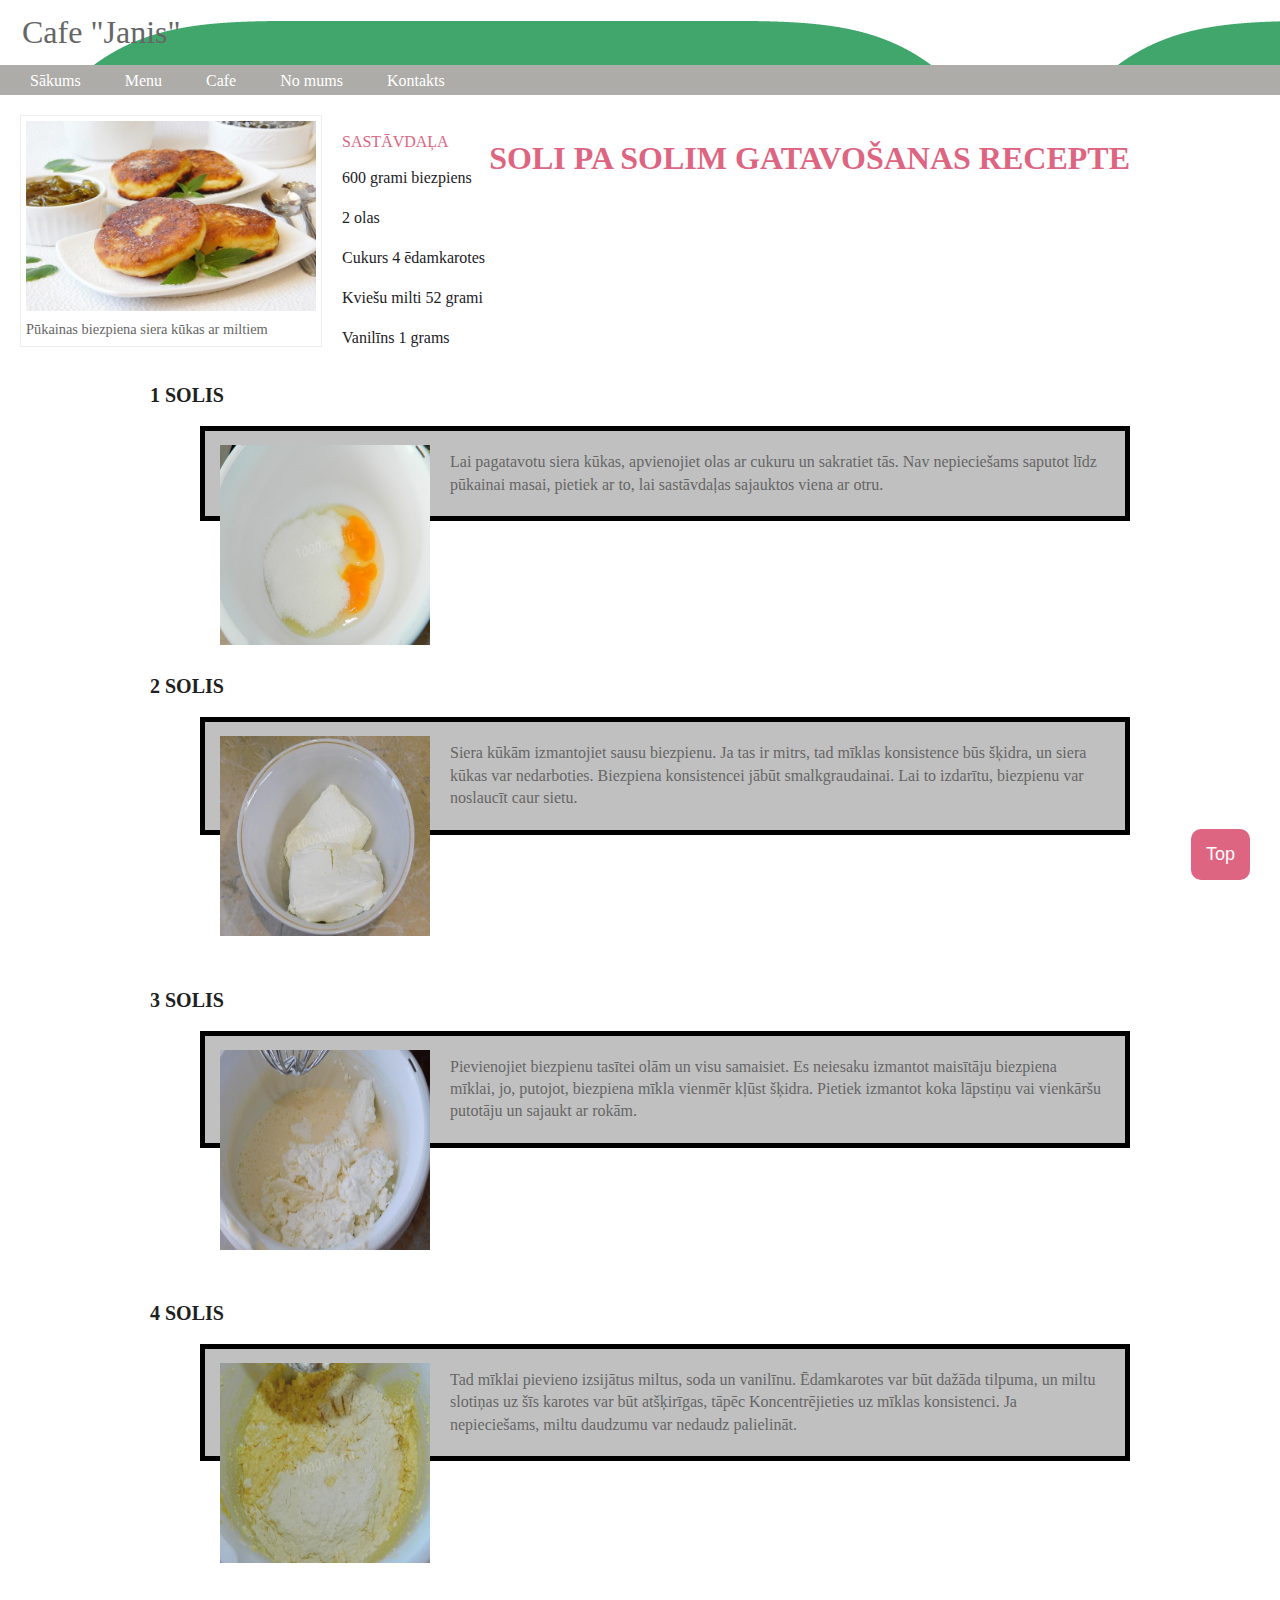
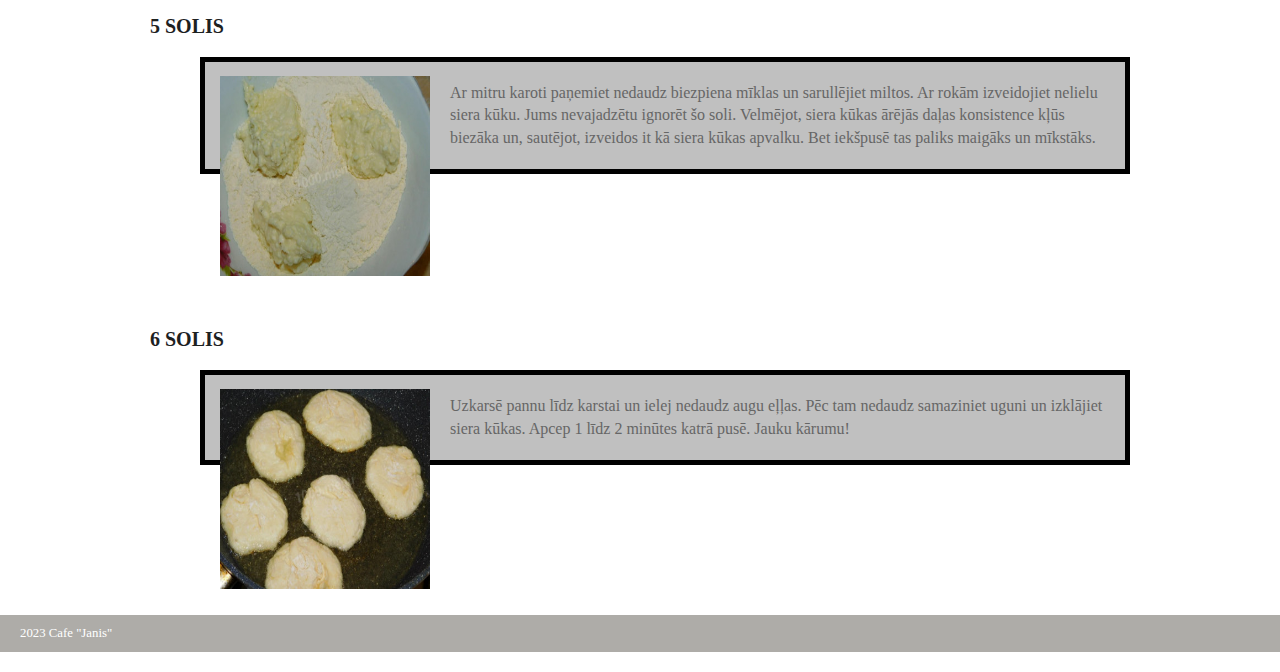
<file: projekta_darba/piradzini.html>
<!DOCTYPE html>
<html lang="en">
<head>
  <meta charset="UTF-8">
  <meta http-equiv="X-UA-Compatible" content="IE=edge">
  <meta name="viewport" content="width=device-width, initial-scale=1.0">
  <title>Pūkainas biezpiena siera kūkas ar miltiem</title>
  <link rel="stylesheet" href="style.css">
</head>
<body>
  <div class="wrapper">
  <header>
    <h1>Cafe "Janis"</h1>
    <nav>
      <ul>
        <li><a href="index.html" class="current">Sākums</a></li>
        <li><a href="menu.html">Menu</a></li>
        <li><a href="">Cafe</a></li>
        <li><a href="">No mums</a></li>
        <li><a href="">Kontakts</a></li>
      </ul>
    </nav>
</header>
<section class="recept"></section>
  <div class="body-yakitori">
    <div class="header-yakitori">
      <figure>
        <img src="image/vistas-piradzin.jpg" alt="Okonomiyaki" class="img-yak">
        <figcaption>Pūkainas biezpiena siera kūkas ar miltiem</figcaption>
      </figure>
    <div class="ingr-yakitori">
      <p class="ingr-txt"><span>SASTĀVDAĻA</span> <br>
        <ul>
          <li class="recipe-ing">600 grami biezpiens</li><br>
          <li class="recipe-ing">2 olas</li><br>
          <li class="recipe-ing">Cukurs 4 ēdamkarotes</li><br>
          <li class="recipe-ing">Kviešu milti 52 grami</li><br>
          <li class="recipe-ing">Vanilīns 1 grams</li><br>
        </ul>
      </div>
      <div class="recept-yakitori">
        <h1 class="h1-yak">SOLI PA SOLIM GATAVOŠANAS RECEPTE</h1>
          <div class="recept-step">
            <h3 class="recept-title-step">1 SOLIS</h3>
            <img src="image/pyshnye-syrniki-iz-tvoroga-na-skovorode_1564568522_1_max.jpg" alt="" class="recept-image-step-pir">
            <p class="recept-txt">Lai pagatavotu siera kūkas, apvienojiet olas ar cukuru un sakratiet tās. Nav nepieciešams saputot līdz pūkainai masai, pietiek ar to, lai sastāvdaļas sajauktos viena ar otru.</p>
          </div>
          <div class="recept-step">
            <h3 class="recept-title-step">2 SOLIS</h3>
            <img src="image/pyshnye-syrniki-iz-tvoroga-na-skovorode_1564568522_2_max.jpg" alt="" class="recept-image-step-pir">
            <p class="recept-txt">Siera kūkām izmantojiet sausu biezpienu. Ja tas ir mitrs, tad mīklas konsistence būs šķidra, un siera kūkas var nedarboties. Biezpiena konsistencei jābūt smalkgraudainai. Lai to izdarītu, biezpienu var noslaucīt caur sietu.</p>
          </div>
          <div class="recept-step">
            <h3 class="recept-title-step">3 SOLIS</h3>
            <img src="image/pyshnye-syrniki-iz-tvoroga-na-skovorode_1564568522_3_max.jpg" alt="" class="recept-image-step-pir">
            <p class="recept-txt">Pievienojiet biezpienu tasītei olām un visu samaisiet. Es neiesaku izmantot maisītāju biezpiena mīklai, jo, putojot, biezpiena mīkla vienmēr kļūst šķidra. Pietiek izmantot koka lāpstiņu vai vienkāršu putotāju un sajaukt ar rokām.</p>
          </div>
          <div class="recept-step">
            <h3 class="recept-title-step">4 SOLIS</h3>
            <img src="image/pyshnye-syrniki-iz-tvoroga-na-skovorode_1564568522_4_max.jpg" alt="" class="recept-image-step-pir">
            <p class="recept-txt">Tad mīklai pievieno izsijātus miltus, soda un vanilīnu. Ēdamkarotes var būt dažāda tilpuma, un miltu slotiņas uz šīs karotes var būt atšķirīgas, tāpēc Koncentrējieties uz mīklas konsistenci. Ja nepieciešams, miltu daudzumu var nedaudz palielināt.</p>
          </div>
          <div class="recept-step">
            <h3 class="recept-title-step">5 SOLIS</h3>
            <img src="image/pyshnye-syrniki-iz-tvoroga-na-skovorode_1564568522_5_max.jpg" alt="" class="recept-image-step-pir">
            <p class="recept-txt">Ar mitru karoti paņemiet nedaudz biezpiena mīklas un sarullējiet miltos. Ar rokām izveidojiet nelielu siera kūku. Jums nevajadzētu ignorēt šo soli. Velmējot, siera kūkas ārējās daļas konsistence kļūs biezāka un, sautējot, izveidos it kā siera kūkas apvalku. Bet iekšpusē tas paliks maigāks un mīkstāks.</p>
          </div>
          <div class="recept-step">
            <h3 class="recept-title-step">6 SOLIS</h3>
            <img src="image/pyshnye-syrniki-iz-tvoroga-na-skovorode_1564568522_6_max.jpg" alt="" class="recept-image-step-pir">
            <p class="recept-txt">Uzkarsē pannu līdz karstai un ielej nedaudz augu eļļas. Pēc tam nedaudz samaziniet uguni un izklājiet siera kūkas. Apcep 1 līdz 2 minūtes katrā pusē. Jauku kārumu!</p>
          </div>
        </div>
      </div>
      <footer>
        2023 Cafe "Janis"
      </footer>
      <button onclick="topFunction()" id="myBtn" title="Go to top">Top</button>
    <script src="main.js"></script>
  </body>
</html>
</file>
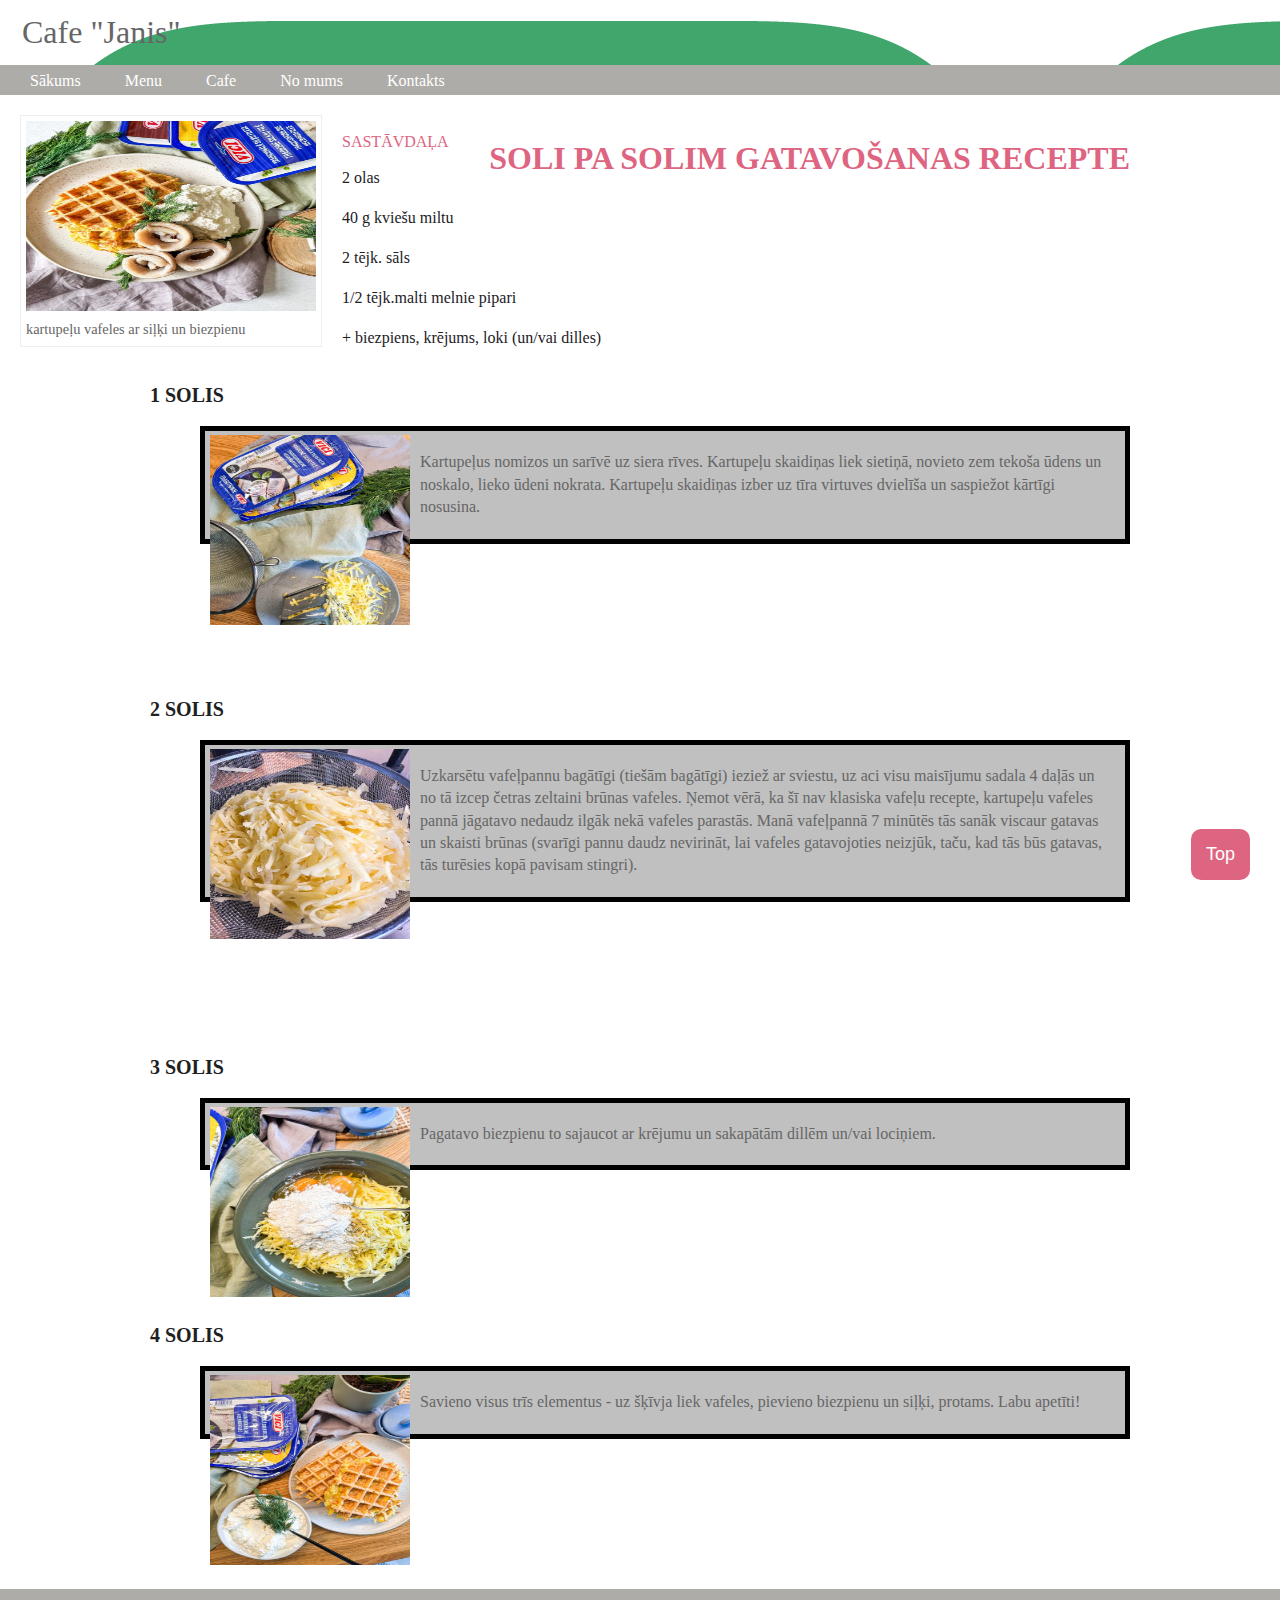
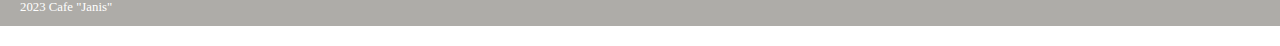
<file: projekta_darba/vafeles.html>
<!DOCTYPE html>
<html lang="en">
<head>
  <meta charset="UTF-8">
  <meta http-equiv="X-UA-Compatible" content="IE=edge">
  <meta name="viewport" content="width=device-width, initial-scale=1.0">
  <title>Pikantā Jāņu pica</title>
  <link rel="stylesheet" href="style.css">
</head>
<body>
  <div class="wrapper">
  <header>
    <h1>Cafe "Janis"</h1>
    <nav>
      <ul>
        <li><a href="index.html" class="current">Sākums</a></li>
        <li><a href="menu.html">Menu</a></li>
        <li><a href="">Cafe</a></li>
        <li><a href="">No mums</a></li>
        <li><a href="">Kontakts</a></li>
      </ul>
    </nav>
</header>
<section class="recept"></section>
  <div class="body-yakitori">
    <div class="header-yakitori">
      <figure>
        <img src="image/kartupelu-vafeles-recepte-4.jpg" alt="Okonomiyaki" class="img-yak">
        <figcaption>kartupeļu vafeles ar siļķi un biezpienu</figcaption>
      </figure>
    <div class="ingr-yakitori">
      <p class="ingr-txt"><span>SASTĀVDAĻA</span> <br>
        <ul>
          <li class="recipe-ing">2 olas</li><br>
          <li class="recipe-ing">40 g kviešu miltu</li><br>
          <li class="recipe-ing"> 2 tējk. sāls</li><br>
          <li class="recipe-ing">1/2 tējk.malti melnie pipari</li><br>
          <li class="recipe-ing">+ biezpiens, krējums, loki (un/vai dilles)</li><br>
        </ul>
      </div>
      <div class="recept-yakitori">
        <h1 class="h1-yak">SOLI PA SOLIM GATAVOŠANAS RECEPTE</h1>
          <div class="recept-step">
            <h3 class="recept-title-step">1 SOLIS</h3>
            <img src="image/kartupelu-vafeles-recepte-1.jpg" alt="" class="recept-image-step-vaf">
            <p class="recept-txt">Kartupeļus nomizos un sarīvē uz siera rīves. Kartupeļu skaidiņas liek sietiņā, novieto zem tekoša ūdens un noskalo, lieko ūdeni nokrata. Kartupeļu skaidiņas izber uz tīra virtuves dvielīša un saspiežot kārtīgi nosusina.
            </p>
          </div>
          <div class="recept-step">
            <h3 class="recept-title-step">2 SOLIS</h3>
            <img src="image/kartupelu-vafeles-recepte-2.jpg" alt="" class="recept-image-step-vaf">
            <p class="recept-txt">Uzkarsētu vafeļpannu bagātīgi (tiešām bagātīgi) ieziež ar sviestu, uz aci visu maisījumu sadala 4 daļās un no tā izcep četras zeltaini brūnas vafeles. Ņemot vērā, ka šī nav klasiska vafeļu recepte, kartupeļu vafeles pannā jāgatavo nedaudz ilgāk nekā vafeles parastās. Manā vafeļpannā 7 minūtēs tās sanāk viscaur gatavas un skaisti brūnas (svarīgi pannu daudz nevirināt, lai vafeles gatavojoties neizjūk, taču, kad tās būs gatavas, tās turēsies kopā pavisam stingri).</p>
          </div>
          <div class="recept-step">
            <h3 class="recept-title-step">3 SOLIS</h3>
            <img src="image/kartupelu-vafeles-recepte-5.jpg" alt="" class="recept-image-step-vaf">
            <p class="recept-txt">Pagatavo biezpienu to sajaucot ar krējumu un sakapātām dillēm un/vai lociņiem.</p>
          </div>
          <div class="recept-step">
            <h3 class="recept-title-step">4 SOLIS</h3>
            <img src="image/kartupelu-vafeles-recepte-3.jpg" alt="" class="recept-image-step-vaf">
            <p class="recept-txt">Savieno visus trīs elementus - uz šķīvja liek vafeles, pievieno biezpienu un siļķi, protams. Labu apetīti!</p>
          </div>
        </div>
      </div>
      <footer>
        2023 Cafe "Janis"
      </footer>
      <button onclick="topFunction()" id="myBtn" title="Go to top">Top</button>
      <script src="main.js"></script>
  </body>
</html>
</file>
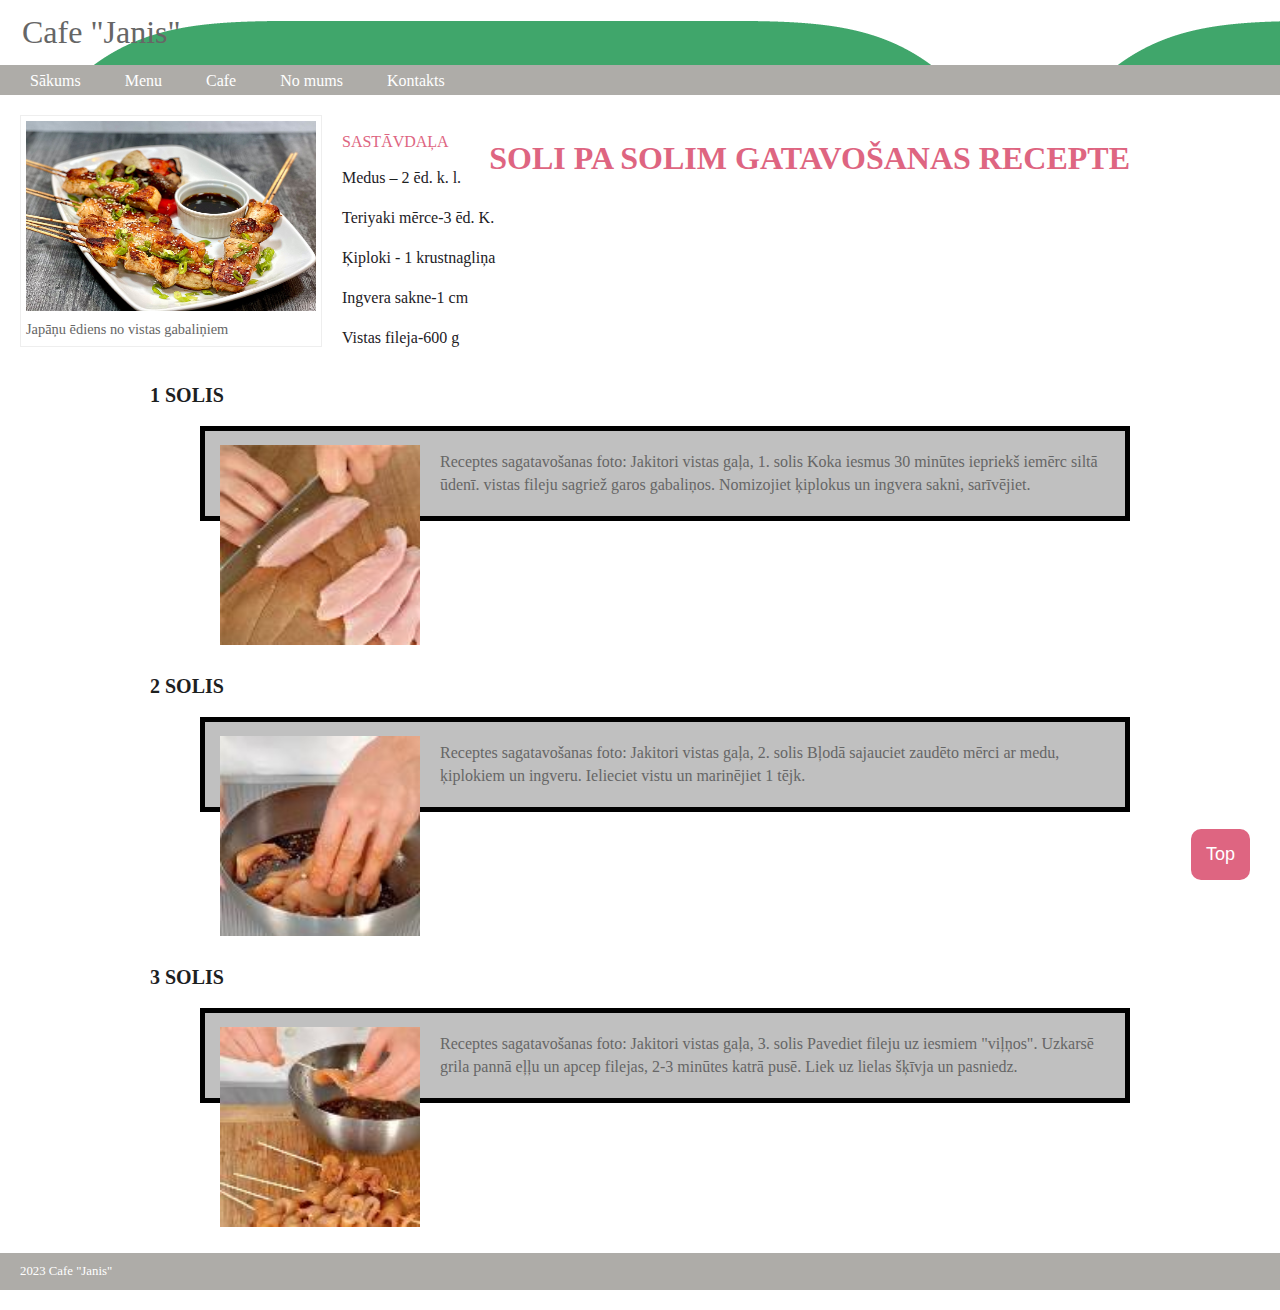
<file: projekta_darba/yakitori.html>
<!DOCTYPE html>
<html lang="en">
<head>
  <meta charset="UTF-8">
  <meta http-equiv="X-UA-Compatible" content="IE=edge">
  <meta name="viewport" content="width=device-width, initial-scale=1.0">
  <title>Yakitori</title>
  <link rel="stylesheet" href="style.css">
</head>
<body>
  <div class="wrapper">
  <header>
    <h1>Cafe "Janis"</h1>
    <nav>
      <ul>
        <li><a href="index.html" class="current">Sākums</a></li>
        <li><a href="menu.html">Menu</a></li>
        <li><a href="">Cafe</a></li>
        <li><a href="">No mums</a></li>
        <li><a href="">Kontakts</a></li>
      </ul>
    </nav>
</header>
<section class="recept"></section>
  <div class="body-yakitori">
    <div class="header-yakitori">
      <figure>
        <img src="image/spark-grill-yakitori_05.jpg" alt="Yakitori" class="img-yak">
        <figcaption>Japāņu ēdiens no vistas gabaliņiem</figcaption>
      </figure>
    <div class="ingr-yakitori">
      <p class="ingr-txt"><span>SASTĀVDAĻA</span> <br>
        <ul>
          <li class="recipe-ing">Medus – 2 ēd. k. l.</li><br>
          <li class="recipe-ing">Teriyaki mērce-3 ēd. K.</li><br>
          <li class="recipe-ing">Ķiploki - 1 krustnagliņa</li><br>
          <li class="recipe-ing">Ingvera sakne-1 cm</li><br>
          <li class="recipe-ing">Vistas fileja-600 g</li><br>
        </ul>
      </div>
      <div class="recept-yakitori">
        <h1 class="h1-yak">SOLI PA SOLIM GATAVOŠANAS RECEPTE</h1>
          <div class="recept-step">
            <h3 class="recept-title-step">1 SOLIS</h3>
            <img src="image/1solis.jpg" alt="" class="recept-image-step">
            <p class="recept-txt">Receptes sagatavošanas foto: Jakitori vistas gaļa, 1. solis
            Koka iesmus 30 minūtes iepriekš iemērc siltā ūdenī. vistas fileju sagriež garos gabaliņos. Nomizojiet ķiplokus un ingvera sakni, sarīvējiet.</p>
          </div>
          <div class="recept-step">
            <h3 class="recept-title-step">2 SOLIS</h3>
            <img src="image/2solis.jpg" alt="" class="recept-image-step">
            <p class="recept-txt">Receptes sagatavošanas foto: Jakitori vistas gaļa, 2. solis
            Bļodā sajauciet zaudēto mērci ar medu, ķiplokiem un ingveru. Ielieciet vistu un marinējiet 1 tējk.</p>
          </div>
          <div class="recept-step">
            <h3 class="recept-title-step">3 SOLIS</h3>
            <img src="image/3solis.jpg" alt="" class="recept-image-step">
            <p class="recept-txt">Receptes sagatavošanas foto: Jakitori vistas gaļa, 3. solis
            Pavediet fileju uz iesmiem "viļņos". Uzkarsē grila pannā eļļu un apcep filejas, 2-3 minūtes katrā pusē. Liek uz lielas šķīvja un pasniedz.</p>
          </div>
        </div>
      </div>
      <footer>
        2023 Cafe "Janis"
      </footer>
      <button onclick="topFunction()" id="myBtn" title="Go to top">Top</button>
    <script src="main.js"></script>
  </body>
</html>
</file>
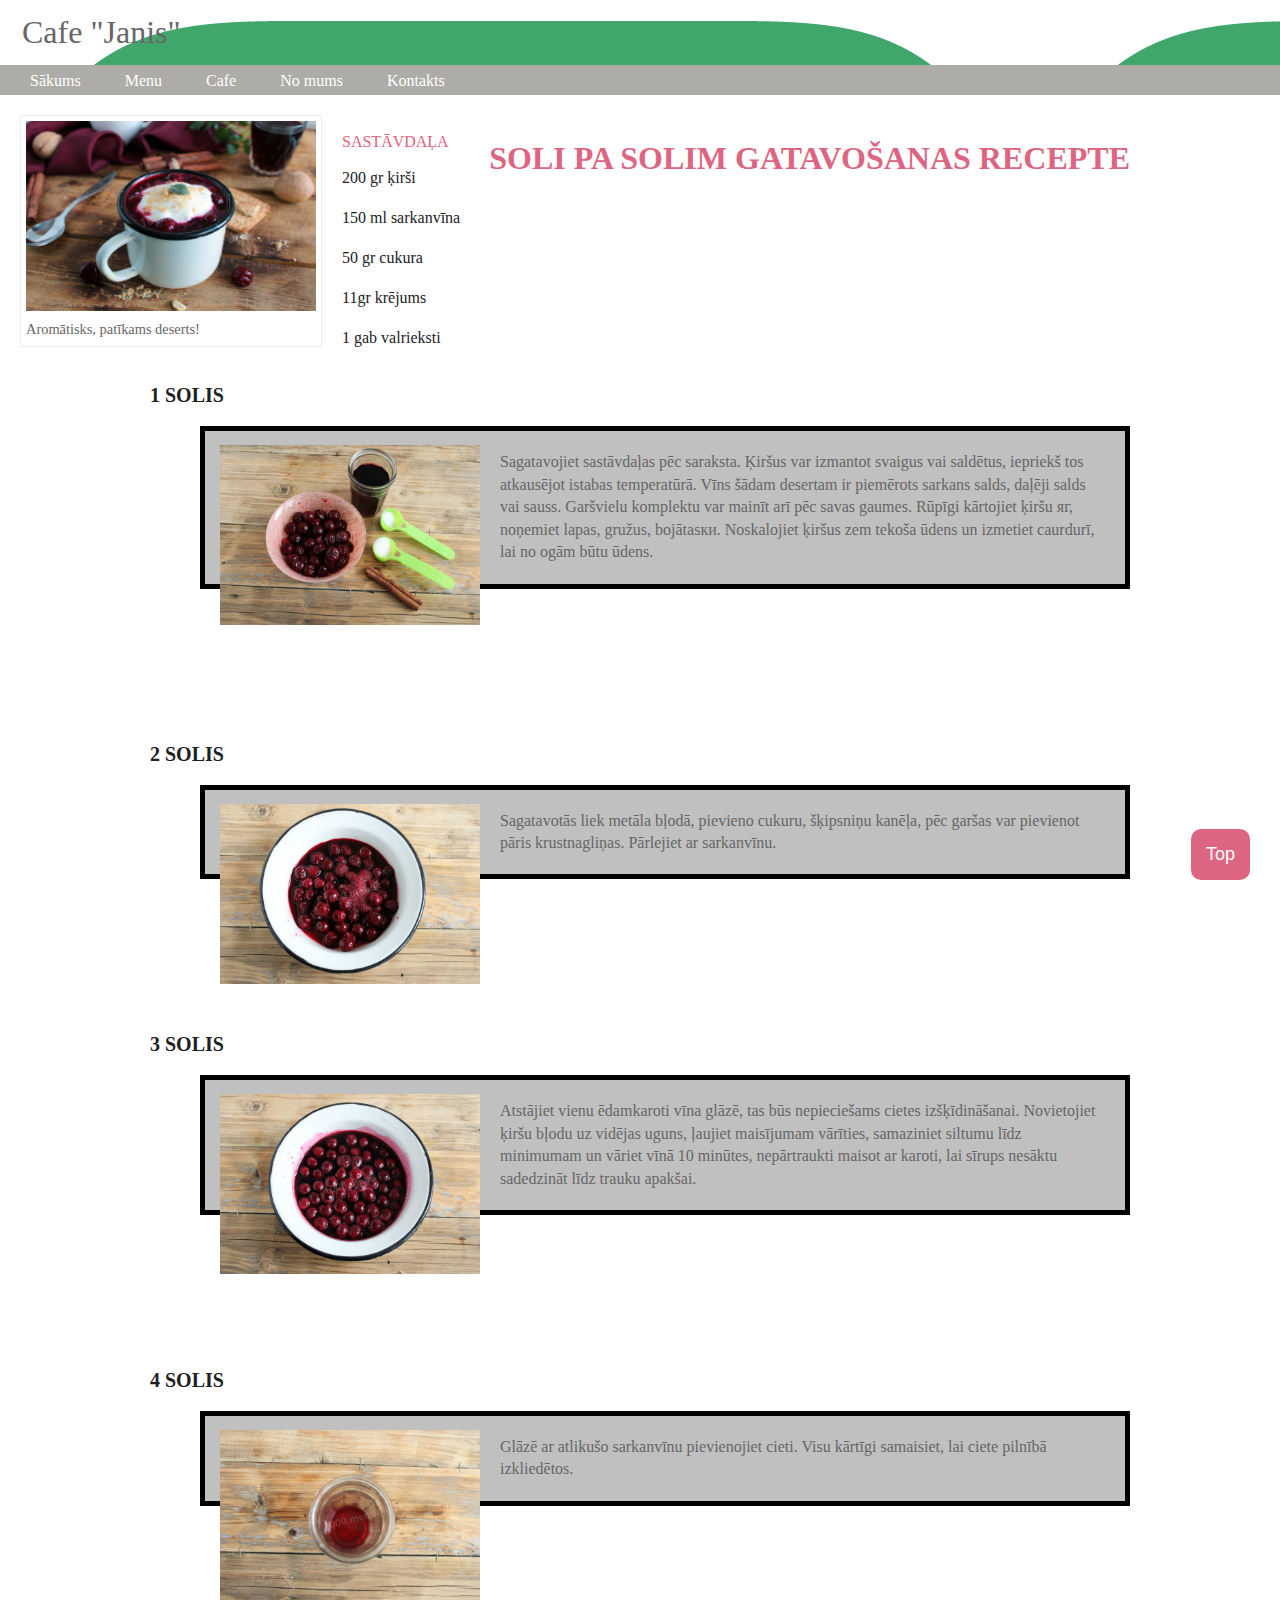
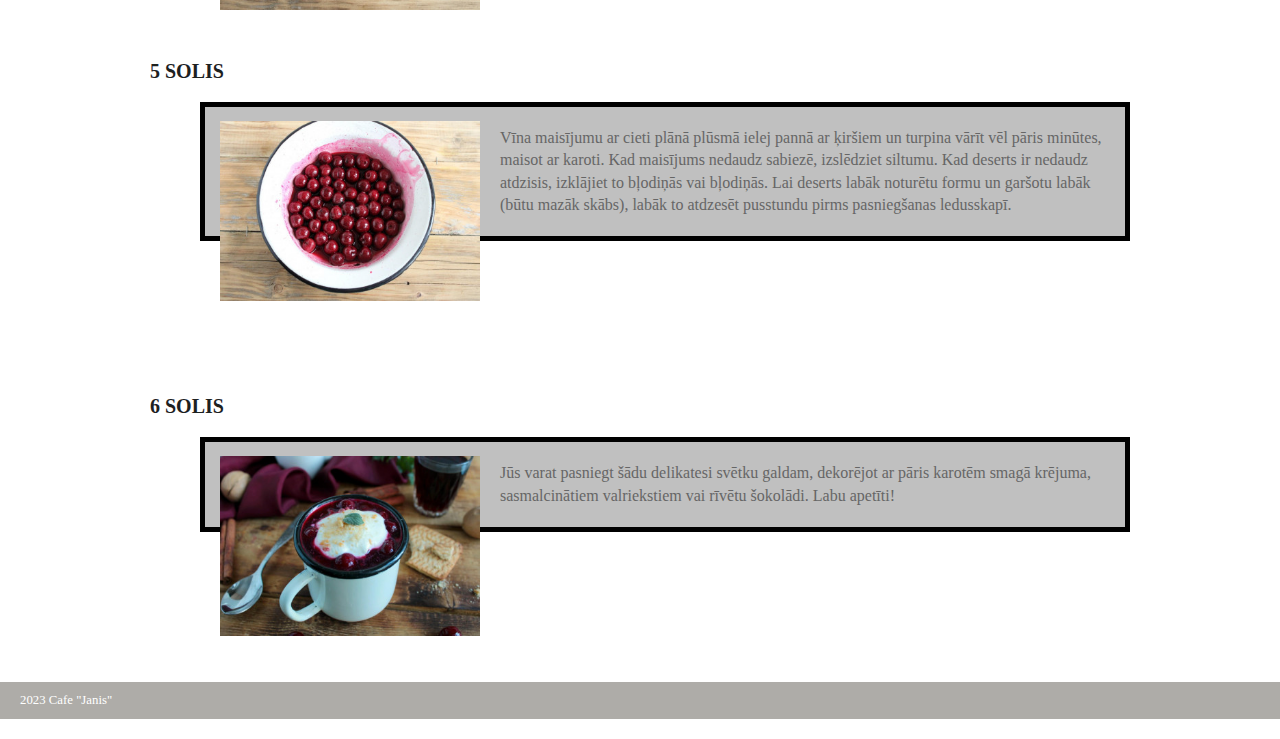
<file: projekta_darba/ķirši vīnā.html>
<!DOCTYPE html>
<html lang="en">
<head>
  <meta charset="UTF-8">
  <meta http-equiv="X-UA-Compatible" content="IE=edge">
  <meta name="viewport" content="width=device-width, initial-scale=1.0">
  <title>Ķirši vīnā</title>
  <link rel="stylesheet" href="style.css">
</head>
<body>
  <div class="wrapper">
  <header>
    <h1>Cafe "Janis"</h1>
    <nav>
      <ul>
        <li><a href="index.html" class="current">Sākums</a></li>
        <li><a href="menu.html">Menu</a></li>
        <li><a href="">Cafe</a></li>
        <li><a href="">No mums</a></li>
        <li><a href="">Kontakts</a></li>
      </ul>
    </nav>
</header>
<section class="recept"></section>
  <div class="body-yakitori">
    <div class="header-yakitori">
      <figure>
        <img src="image/desert-vishnya-v-krasnom-vine_1573191785_8_max.jpg" alt="Okonomiyaki" class="img-yak">
        <figcaption>Aromātisks, patīkams deserts!</figcaption>
      </figure>
    <div class="ingr-yakitori">
      <p class="ingr-txt"><span>SASTĀVDAĻA</span> <br>
        <ul>
          <li class="recipe-ing">200 gr ķirši</li><br>
          <li class="recipe-ing">150 ml sarkanvīna</li><br>
          <li class="recipe-ing">50 gr cukura</li><br>
          <li class="recipe-ing">11gr krējums</li><br>
          <li class="recipe-ing">1 gab valrieksti</li><br>
        </ul>
      </div>
      <div class="recept-yakitori">
        <h1 class="h1-yak">SOLI PA SOLIM GATAVOŠANAS RECEPTE</h1>
          <div class="recept-step">
            <h3 class="recept-title-step">1 SOLIS</h3>
            <img src="image/desert-vishnya-v-krasnom-vine_1573191785_1_max.jpg" alt="" class="recept-image-step-ķir">
            <p class="recept-txt">Sagatavojiet sastāvdaļas pēc saraksta. Ķiršus var izmantot svaigus vai saldētus, iepriekš tos atkausējot istabas temperatūrā. Vīns šādam desertam ir piemērots sarkans salds, daļēji salds vai sauss. Garšvielu komplektu var mainīt arī pēc savas gaumes. Rūpīgi kārtojiet ķiršu яг, noņemiet lapas, gružus, bojātasки. Noskalojiet ķiršus zem tekoša ūdens un izmetiet caurdurī, lai no ogām būtu ūdens.</p>
          </div>
          <div class="recept-step">
            <h3 class="recept-title-step">2 SOLIS</h3>
            <img src="image/desert-vishnya-v-krasnom-vine_1573191785_2_max.jpg" alt="" class="recept-image-step-ķir">
            <p class="recept-txt">Sagatavotās liek metāla bļodā, pievieno cukuru, šķipsniņu kanēļa, pēc garšas var pievienot pāris krustnagliņas. Pārlejiet ar sarkanvīnu.</p>
          </div>
          <div class="recept-step">
            <h3 class="recept-title-step">3 SOLIS</h3>
            <img src="image/desert-vishnya-v-krasnom-vine_1573191785_3_max.jpg" alt="" class="recept-image-step-ķir">
            <p class="recept-txt">Atstājiet vienu ēdamkaroti vīna glāzē, tas būs nepieciešams cietes izšķīdināšanai. Novietojiet ķiršu bļodu uz vidējas uguns, ļaujiet maisījumam vārīties, samaziniet siltumu līdz minimumam un vāriet vīnā 10 minūtes, nepārtraukti maisot ar karoti, lai sīrups nesāktu sadedzināt līdz trauku apakšai.</p>
          </div>
          <div class="recept-step">
            <h3 class="recept-title-step">4 SOLIS</h3>
            <img src="image/desert-vishnya-v-krasnom-vine_1573191785_4_max.jpg" alt="" class="recept-image-step-ķir">
            <p class="recept-txt">Glāzē ar atlikušo sarkanvīnu pievienojiet cieti. Visu kārtīgi samaisiet, lai ciete pilnībā izkliedētos.</p>
          </div>
          <div class="recept-step">
            <h3 class="recept-title-step">5 SOLIS</h3>
            <img src="image/desert-vishnya-v-krasnom-vine_1573191785_5_max.jpg" alt="" class="recept-image-step-ķir">
            <p class="recept-txt">Vīna maisījumu ar cieti plānā plūsmā ielej pannā ar ķiršiem un turpina vārīt vēl pāris minūtes, maisot ar karoti. Kad maisījums nedaudz sabiezē, izslēdziet siltumu. Kad deserts ir nedaudz atdzisis, izklājiet to bļodiņās vai bļodiņās. Lai deserts labāk noturētu formu un garšotu labāk (būtu mazāk skābs), labāk to atdzesēt pusstundu pirms pasniegšanas ledusskapī.</p>
          </div>
          <div class="recept-step">
            <h3 class="recept-title-step">6 SOLIS</h3>
            <img src="image/desert-vishnya-v-krasnom-vine_1573191785_6_max.jpg" alt="" class="recept-image-step-ķir">
            <p class="recept-txt">Jūs varat pasniegt šādu delikatesi svētku galdam, dekorējot ar pāris karotēm smagā krējuma, sasmalcinātiem valriekstiem vai rīvētu šokolādi. Labu apetīti!</p>
          </div>
        </div>
      </div>
      <footer>
        2023 Cafe "Janis"
      </footer>
      <button onclick="topFunction()" id="myBtn" title="Go to top">Top</button>
      <script src="main.js"></script>
  </body>
</html>
</file>
<file: projekta_darba/style.css>
header, section, footer, aside, nav, article, figure, figcaption {
  display: block;

}
header {
  background-image: url(image/ingredient-matcher-logo.png);
}

header h1 {
  margin-left: 22px;
}

body {
  max-width: 100%;
  max-height: 100%;
  color: #666666;
  background-position: center;
  font-family: Georgia, 'Times New Roman', Times, serif;
  line-height: 1.4em;
  margin: 0px;
  padding: 0;
}

.wrapper {
  margin: 20px auto 20px auto;
}

nav, footer {
  clear: both;
  color: #ffffff;
  background-color: #aeaca8;
  height: 30px;
}

nav ul {
  margin: 0px;
  padding: 5px 0px 5px 30px;
}

nav li {
  display: inline;
  margin-right: 40px;
}

nav li a {
  color: #ffffff;
}

nav li a:hover, nav li a.curent {
  color: #000000;
}

section.courses {
  float: left;
  width: 659px;
  border-right: 1px solid #eeeeee;
}

article {
  clear: both;
  overflow: auto;
  width: 100%;
}

hgroup {
  margin-top: 40px;
}

img {
  width: 290px;
}

figure {
  float: left;
  width: 290px;
  height: 220px;
  padding: 5px;
  margin: 20px;
  border: 1px solid #eeeeee;
}

figcaption {
  font-size: 90%;
  text-align: left;
}

aside {
  width: 230px;
  float: left;
  padding: 0px 0px 0px 20px;
}

aside section a {
  display: block;
  padding: 10px;

  border-bottom: 1px solid #eeeeee;
}

aside section a:hover {
  color: #985d6a;
  background-color: #efefef;
}

a {
  color: #de6581;
  text-decoration: none;
}

h1, h2, h3 {
  font-weight: normal;
}

h2 {
  margin: 10px 0px 5px 0px;
  padding: 0px;
}

h3 {
  margin: 0px 0px 10px 0px;
  color: #de6581;
}

aside h2 {
  padding: 30px 0px 10px 0px;
  color: #de6581;
}

reg-form h2 {
  width: 250px;
}


footer {
  font-size: 80%;
  padding: 7px 0px 0px 20px;
}

.img-yak {
  height: 190px;
}

.ingr-yakitori {
  padding-top: 20px;
}

span {
  color: #de6581;
}

.h1-yak {
  display: flex;
  justify-content: right;
  padding: 50px;
  margin: -300px 100px 100px 0px;
  color: #de6581;
}

.recipe-ing {
  display: block;
  font-size: 16px;
  line-height: 0.6;
  color: #1d211f;
  text-align: left;
  padding: 3px 0 5px;
}

.recept-yakitori {
  box-sizing: border-box;
}

.h1-yak {
  line-height: 1.4;
  text-align: left;
  font-weight: 700;
}

.recept-step {
  margin: 150px;
}

.recept-title-step {
  margin: 50px;
  font-family: "PT Sans Narrow";
  font-weight: 700;
  font-size: 1.25rem;
  line-height: 1.5;
  color: #1d211f;
  text-align: left;
  margin: 15px 0;
}

.recept-image-step {
  float: left;
  margin: 0 20px 0 0;
  max-width: 100%;
  height: 200px;
  width: 200px;
  padding-left: 50px;
  margin: 20px;
}

.recept-txt {
  margin-left: 50px;
  padding: 20px;
  border: 5px black solid;
  background-color: silver;
}

.recept-image-step-pir {
  float: left;
  margin: 0 20px 0 0;
  max-width: 100%;
  height: 200px;
  width: 210px;
  padding-left: 50px;
  margin: 20px;
}

.recept-image-step-ok {
  float: left;
  margin: 0 20px 0 0;
  max-width: 100%;
  height: 200px;
  width: 240px;
  padding-left: 50px;
  margin: 20px;
}

.recept-image-step-ķir {
  float: left;
  margin: 0 20px 0 0;
  max-width: 100%;
  height: 180px;
  width: 260px;
  padding-left: 50px;
  margin: 20px;
}

.pank-img {
  height: 200px;
}

#myBtn {
  position: fixed;
  bottom: 20px; 
  right: 30px; 
  z-index: 99; 
  border: none;
  outline: none;
  background-color: #de6581;
  color: white; 
  cursor: pointer;
  padding: 15px; 
  border-radius: 10px;
  font-size: 18px; 
}

#myBtn:hover {
  background-color: #555;
}

.recept-image-step-vaf {
  float: left;
  margin: 0 20px 0 0;
  max-width: 100%;
  height: 190px;
  width: 200px;
  padding-left: 50px;
  margin: 10px;
}
</file>
